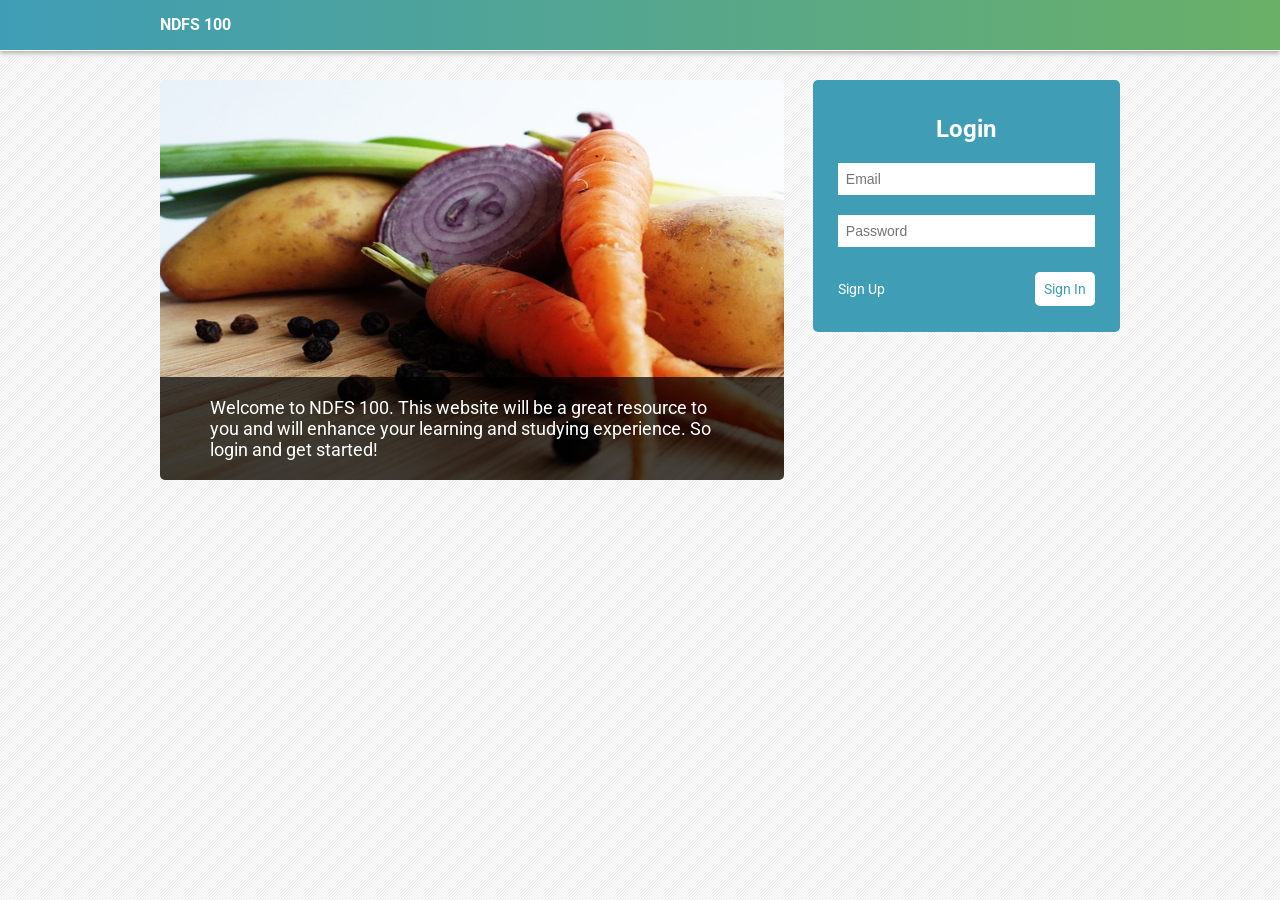
<file: views/index.html>
<!DOCTYPE html>
<html>
<head>
	<title>NDFS 100</title>
	<link type="text/css" rel="stylesheet" href="../css/style.css" />
	<link type="text/css" rel="stylesheet/less" href="../css/page.less"/>
	<link type="text/css" rel="stylesheet/less" href="../css/login.less"/>
	<link type='text/css' rel='stylesheet' href='http://fonts.googleapis.com/css?family=Roboto:400,700,500'>

	<script src="../scripts/less.js-2.3.1/dist/less.min.js" type="text/javascript"></script>
	<script src="../scripts/login.js" type="text/javascript"></script>
	
</head>
<body style="overflow: hidden">
	<div class="wrapper">
		<div id="content">
			<div id="splashLeft">
				<img src="../images/HomeVeggies.jpg" id="splashImage">
				<div id="splashText">
					Welcome to NDFS 100. This website will be a great resource to you and will enhance your learning and studying experience. So login and get started!
				</div>
			</div>
			<div id="splashRight">
				<div id="loginBlock">
					<h2>Login</h2>
					<form id="login-frm">
						<input type="user" placeholder="Email"/>
						<input type="password" placeholder="Password"/>
					</form>
					<div class="btn-container">
						<div class="other-block-btn" onclick="displayRegisterBlock()">Sign Up</div>
						<div id="submit-btn" onclick="submitCredentials()">Sign In</div>
					</div>
				</div>
				<div id="registerBlock">
					<h2>Register</h2>
					<form id="register-frm">
						<input placeholder="Email"/>
						<input type="password" placeholder="Password"/>
						<input type="password" placeholder="Confirm Password"/>
					</form>
					<div class="btn-container">
						<div class="other-block-btn" onclick="displayLoginBlock()">Already Registered?</div>
						<div id="submit-btn" onclick="registerUser()">Sign Up</div>
					</div>
				</div>
			</div>
		</div>
	</div>

	<div id="navBar">
		<div class="wrapper">
			<div id="logo" class="navLink">NDFS 100</div>
			<div id="loginContainer" id="logoExt">
			</div>
		</div>
	</div>
</body>
</html>
</file>
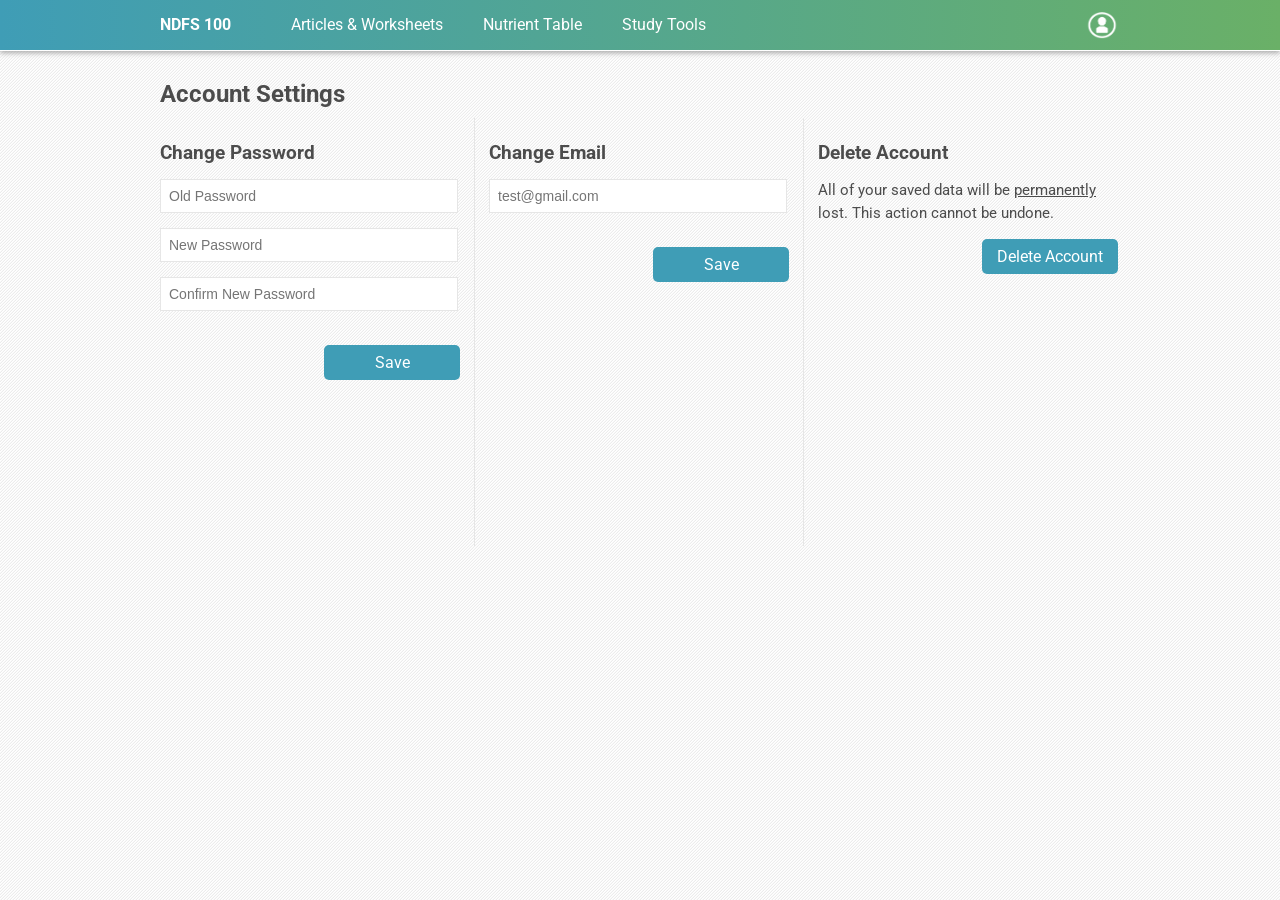
<file: views/account_settings.html>
<!DOCTYPE html>
<html>
<head>
	<title>NDFS 100</title>
	<link type="text/css" rel="stylesheet/less" href="../css/accountSettings.less"/>
	<link type='text/css' rel='stylesheet' href='http://fonts.googleapis.com/css?family=Roboto:400,700,500'>

	<script src="../scripts/less.js-2.3.1/dist/less.min.js" type="text/javascript"></script>

	<script>
		function showConfirmation() {
			document.getElementById("buttonSet2").style.display = "";
			document.getElementById("buttonSet1").style.display = "none";
		}

		function hideConfirmation() {
			document.getElementById("buttonSet2").style.display = "none";
			document.getElementById("buttonSet1").style.display = "";
		}
	</script>
	
</head>
<body>
	<div class="wrapper">
		<div id="content">
			<h2>Account Settings</h2>
			<div class="setting-column">
				<h3>Change Password</h3>
				<input type="text" placeholder="Old Password" />
				<input type="text" placeholder="New Password" />
				<input type="text" placeholder="Confirm New Password" />
				<br>
				<a class="button blue" href="">Save</a>
			</div>
			<div class="setting-column">
				<h3>Change Email</h3>
				<input type="text" placeholder="test@gmail.com" />
				<br>
				<a class="button blue" href="">Save</a>
			</div>
			<div class="setting-column">
				<h3>Delete Account</h3>
				<p>All of your saved data will be <u>permanently</u> lost. This action cannot be undone.</p>
				
				<a id="buttonSet1" class="button blue" onclick="showConfirmation()">Delete Account</a>
				<div id="buttonSet2" style="display: none">
					<p>Are you sure?</p>
					<a class="button blue" href="index.html">Yes</a>
					<a class="button blue" id="cancel-btn" onclick="hideConfirmation()">Cancel</a>
				</div>
			</div>
		</div>
	</div>

	<div id="navBar">
		<div class="wrapper">
			<ul>
				<li id="logo" class="navLink">NDFS 100</li>
				<li class="navLink"><a href="articles.html">Articles &amp; Worksheets</a></li>
				<li class="navLink"><a href="nutrientTable.html">Nutrient Table</a></li>
				<li class="navLink">Study Tools
					<ul>
						<li><a href="study_guide.html">Study Guide</a></li>
						<li><a href="flashcards.html">Flashcards</a></li>
						<li><a href="matching.html">Matching Game</a></li>
						<li><a href="multipleChoice.html">Multiple Choice</a></li>
					</ul>
				</li>
				<li class="navLink" id="logoExt">
					<div id="profileImage"></div>
					<ul>
						<li><a href="account_settings.html">Account Settings</a></li>
						<li><a id="login" href="index.html">Logout</a></li>
					</ul>
				</li>
			</ul>
		</div>
	</div>
</body>
</html>
</file>
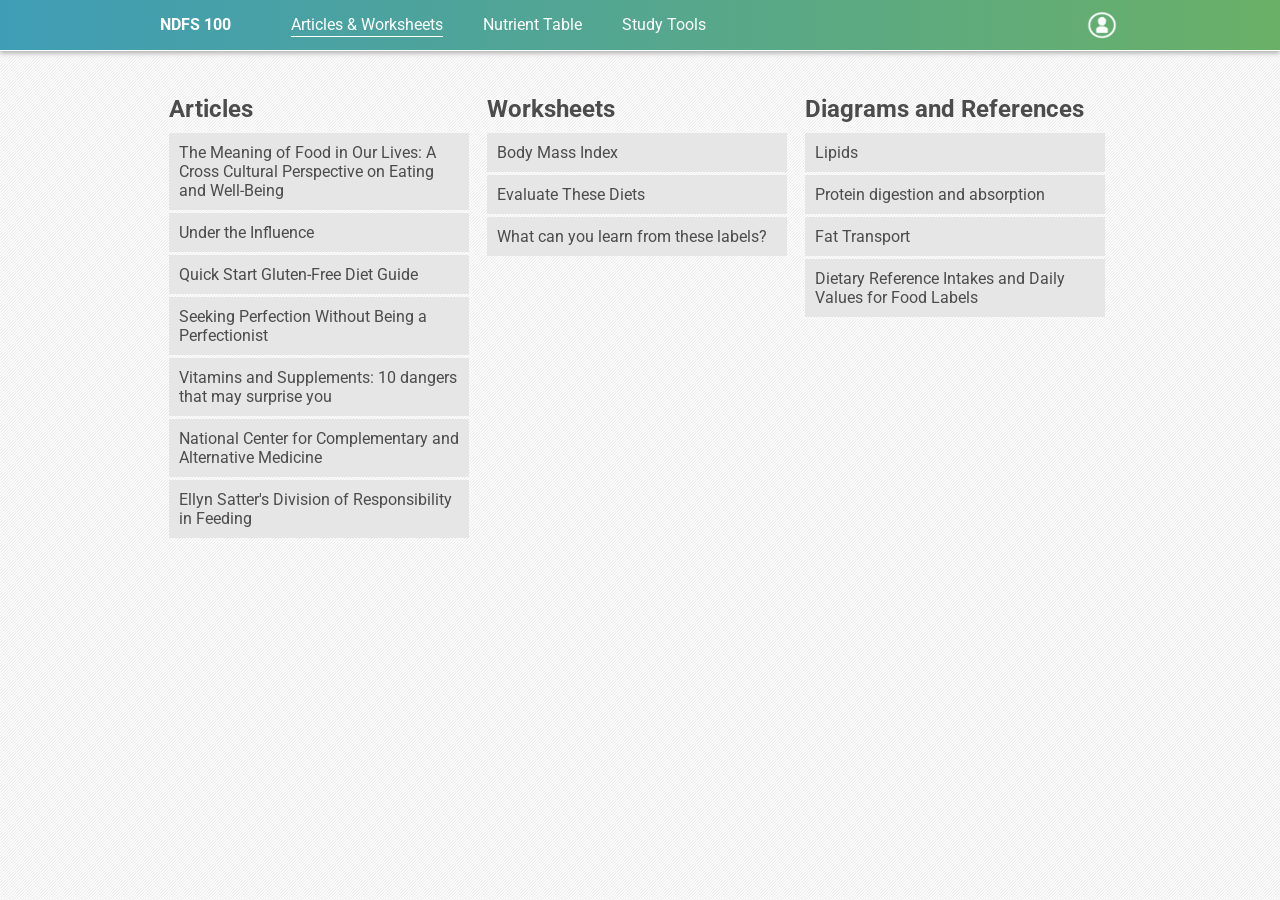
<file: views/articles.html>
<!DOCTYPE html>
<html>
<head>
	<title>NDFS 100</title>
	<link type="text/css" rel="stylesheet" href="../css/style.css" />
	<link type="text/css" rel="stylesheet/less" href="../css/articles.less"/>
	<link type='text/css' rel='stylesheet' href='http://fonts.googleapis.com/css?family=Roboto:400,700,500'>

	<script src="../scripts/less.js-2.3.1/dist/less.min.js" type="text/javascript"></script>
	
</head>
<body style="overflow: hidden">
	
	<div class="wrapper">
		<div id="content">
			<div class="column">
				<h2>Articles</h2>
				<a href="articleView.html?FoodInOurLives.pdf">The Meaning of Food in Our Lives: A Cross Cultural Perspective on Eating and Well-Being</a>
				<a href="articleView.html?UnderTheInfluence.pdf">Under the Influence</a>
				<a href="articleView.html?QuickStart.pdf">Quick Start Gluten-Free Diet Guide</a>
				<a href="articleView.html?Perfection.pdf">Seeking Perfection Without Being a Perfectionist</a>
				<a href="articleView.html?Vitamins.pdf">Vitamins and Supplements: 10 dangers that may surprise you</a>
				<a href="articleView.html?Medicine.pdf">National Center for Complementary and Alternative Medicine</a>
				<a href="articleView.html?Feeding.pdf">Ellyn Satter's Division of Responsibility in Feeding</a>
			</div>
			<div class="column">
				<h2>Worksheets</h2>
				<a href="articleView.html?BMI.pdf">Body Mass Index</a>
				<a href="articleView.html?Diets.pdf">Evaluate These Diets</a>
				<a href="articleView.html?Labels.pdf">What can you learn from these labels?</a>
			</div>
			<div class="column">
				<h2>Diagrams and References</h2>
				<a href="articleView.html?Lipids.pdf">Lipids</a>
				<a href="articleView.html?Protein.pdf">Protein digestion and absorption</a>
				<a href="articleView.html?Fat.pdf">Fat Transport</a>
				<a href="articleView.html?DailyValues.pdf">Dietary Reference Intakes and Daily Values for Food Labels</a>
			</div>
		</div>
	</div>

	<div id="navBar">
		<div class="wrapper">
			<ul>
				<li id="logo" class="navLink">NDFS 100</li>
				<li class="navLink"><a href="articles.html"><span>Articles &amp; Worksheets<span></a></li>
				<li class="navLink"><a href="nutrientTable.html">Nutrient Table</a></li>
				<li class="navLink">Study Tools
					<ul>
						<li><a href="study_guide.html">Study Guide</a></li>
						<li><a href="flashcards.html">Flashcards</a></li>
						<li><a href="matching.html">Matching Game</a></li>
						<li><a href="multipleChoice.html">Multiple Choice</a></li>
					</ul>
				</li>
				<li class="navLink" id="logoExt">
					<div id="profileImage"></div>
					<ul>
						<li><a href="account_settings.html">Account Settings</a></li>
						<li><a id="login" href="index.html">Logout</a></li>
					</ul>
				</li>
			</ul>
		</div>
	</div>
</body>
</html>
</file>
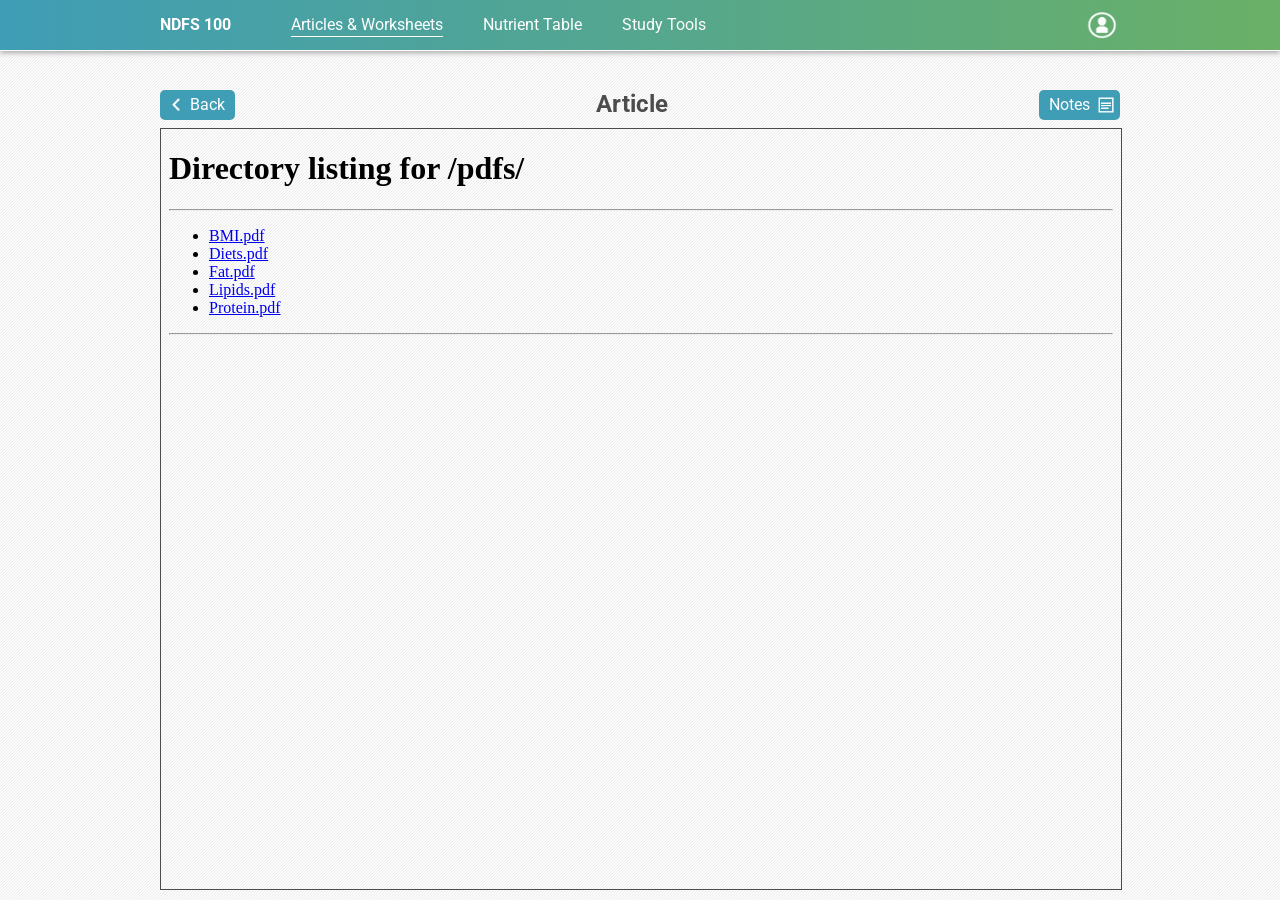
<file: views/articleView.html>
<!DOCTYPE html>
<html>
<head>
	<title>NDFS 100</title>
	<link type="text/css" rel="stylesheet" href="../css/style.css" />
	<link type="text/css" rel="stylesheet/less" href="../css/articles.less"/>
	<link type='text/css' rel='stylesheet' href='http://fonts.googleapis.com/css?family=Roboto:400,700,500'>

	<script src="../scripts/less.js-2.3.1/dist/less.min.js" type="text/javascript"></script>
	<script src="../scripts/articleView.js" type="text/javascript"></script>
	
</head>
<body onload="loadPageData()" style="overflow: hidden">
	
	<div class="wrapper">
		<div id="content">
			<div id="article-view">
				<div id="pdf-view">
					<div id="header">
						<a id="back-button" class="button articleButton" onclick="back()">Back</a>
						<h2 id="article-title"><strong></strong></h2>
						<a id="notes" class="button articleButton" onclick="toggleNoteView()">Notes</a>
					</div>
					<iframe id="pdf" src="" type="application/pdf"></iframe>
				</div>				
			</div>
		</div>
	</div>
	<div id="note-view">
		<div id="note-header"><span onclick="toggleNoteView()">hide</span></div>
		<textarea id="note-block" placeholder="Click here and begin typing to add notes..." oninput="saveNote()"></textarea>
	</div>
	<div id="navBar">
		<div class="wrapper">
			<ul>
				<li id="logo" class="navLink">NDFS 100</li>
				<li class="navLink"><a href="articles.html"><span>Articles &amp; Worksheets</span></a></li>
				<li class="navLink"><a href="nutrientTable.html">Nutrient Table</a></li>
				<li class="navLink">Study Tools
					<ul>
						<li><a href="study_guide.html">Study Guide</a></li>
						<li><a href="flashcards.html">Flashcards</a></li>
						<li><a href="matching.html">Matching Game</a></li>
						<li><a href="multipleChoice.html">Multiple Choice</a></li>
					</ul>
				</li>
				<li class="navLink" id="logoExt">
					<div id="profileImage"></div>
					<ul>
						<li><a href="account_settings.html">Account Settings</a></li>
						<li><a id="login" href="index.html">Logout</a></li>
					</ul>
				</li>
			</ul>
		</div>
	</div>
</body>
</html>
</file>
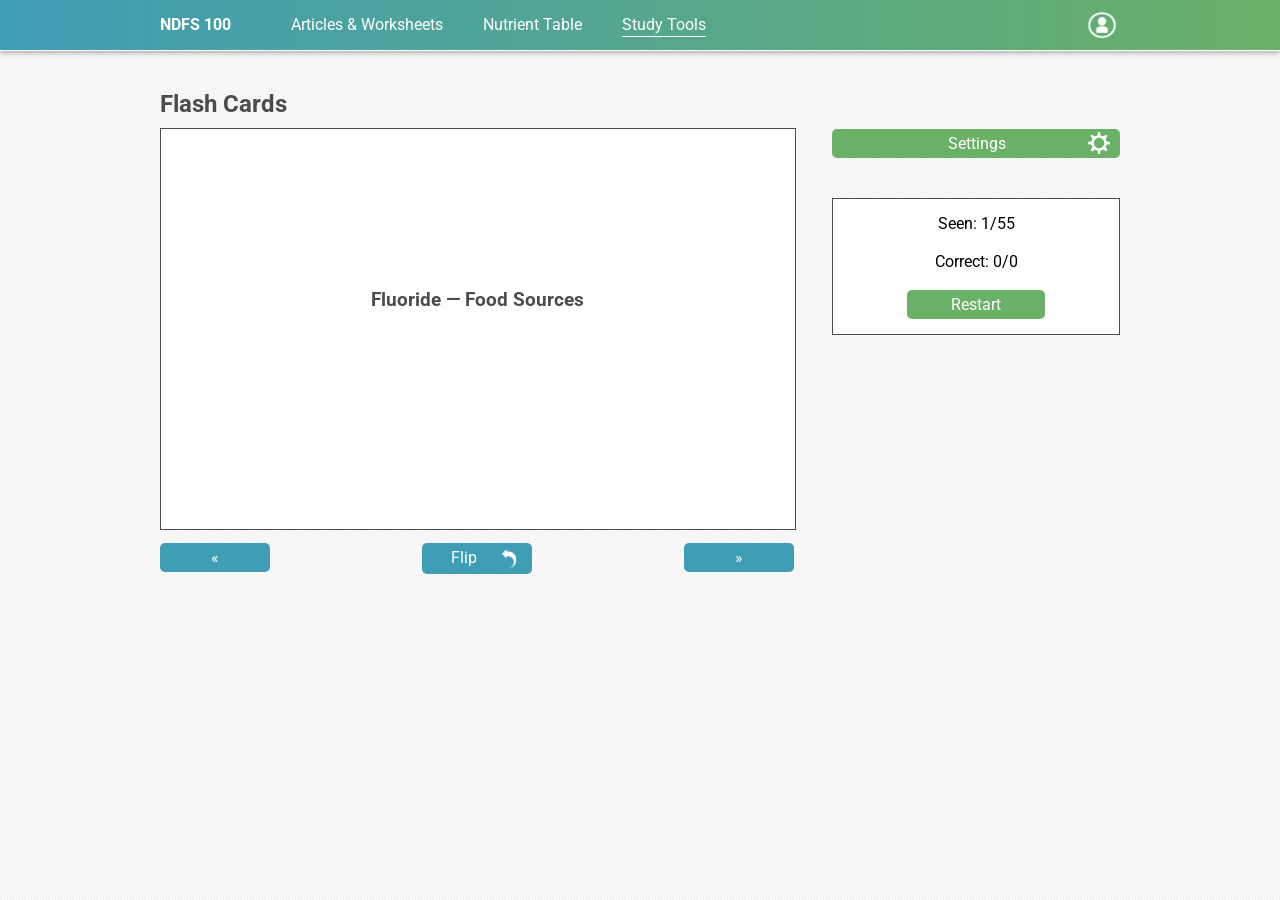
<file: views/flashcards.html>
<!DOCTYPE html>
<html>
<head>
	<title>NDFS 100</title>
	<link type="text/css" rel="stylesheet" href="../css/style.css" />
	<link type="text/less" rel="stylesheet/less" href="../css/flashcards.less"/>
	<link type="text/less" rel="stylesheet" href="../css/settings_modal.less">
	<link type='text/css' rel='stylesheet' href='http://fonts.googleapis.com/css?family=Roboto:400,700,500'>

	<script src="../scripts/less.js-2.3.1/dist/less.min.js" type="text/javascript"></script>
	<script src="../scripts/nutrientDataManager.js" type="text/javascript"></script>
	<script src="../scripts/flashcards.js" type="text/javascript"></script>
	<script src="../scripts/generic_settings_modal.js" type="text/javascript"></script>

</head>
<body style="overflow: hidden">
	<div class="wrapper">
		<div id="content">
			<div id="flashcardBlock">
				<div id="prompt-next" class="flash-prompt">Next card...</div>
				<div id="prompt-prev" class="flash-prompt">Previous card...</div>
				<h2>Flash Cards</h2>
				<div class="flip-container">
					<div class="flipper">
						<div class="front flashcard">
							<h3>Foods Vitamin C is Found in</h3>
						</div>
						<div class="back flashcard">
							<h3></h3>
							<div id="gradingPanel">
								<p>Were you correct?</p>
								<a id="yesButton"></a><a id="noButton"></a>
							</div>
						</div>
					</div>
				</div>
				<div id="buttonPanel">
					<a id="previousButton">&laquo;</a>
					<a id="flipButton">Flip<img src="../images/Arrow.png"></img></a>
					<a id="nextButton">&raquo;</a>
				</div>
			</div>
			<div id="flashcardBlock_right">
				<a id="popUp" onclick="showModal()"><span>Settings</span><img src="../images/SettingsGear.png"></img></a>
				<div id="stats">
					Seen: <span id="numberSeen"></span>/<span id="numberTotal"></span><br>
					<br>
					Correct: <span id="numberCorrect"></span>/<span id="numberTotalGraded"></span><br>
					<br>
					<a id="restartButton">Restart</a>
				</div>
			</div>
		</div>
	</div>

	<!-- NO DATA MODAL -->
	<div id="no-data-container">
		<p class="header">No Flashcards Generated</p>
		<div class="info">
			<p>Please ensure:</p>
			<ul>
				<li>You have entered information in the <a href="nutrientTable.html">nutrient table</a> for the nutrients and facts you wish to review. In this prototype, you can load sample data by clicking <a onclick='loadFullData()'>here</a>.</li>
				<li>You haven't filtered out all nutrients or categories. <a href="flashcards.html">Try again.</a></li>
			</ul>
		</div>
	</div>

	<!-- MENU BAR -->
	<div id="navBar">
		<div class="wrapper">
			<ul>
				<li id="logo" class="navLink">NDFS 100</li>
				<li class="navLink"><a href="articles.html">Articles &amp; Worksheets</a></li>
				<li class="navLink"><a href="nutrientTable.html">Nutrient Table</a></li>
				<li class="navLink"><span>Study Tools</span>
					<ul>
						<li><a href="study_guide.html">Study Guide</a></li>
						<li><a href="flashcards.html">Flashcards</a></li>
						<li><a href="matching.html">Matching Game</a></li>
						<li><a href="multipleChoice.html">Multiple Choice</a></li>
					</ul>
				</li>
				<li class="navLink">
					<div id="profileImage" id="logoExt"></div>
					<ul>
						<li><a href="account_settings.html">Account Settings</a></li>
						<li><a id="login" href="index.html">Logout</a></li>
					</ul>
				</li>
			</ul>
		</div>

		<!-- SETTINGS MODAL: located in the navigation bar so that it is in the same context and z-index works -->

		<div id = "settings-block">
			<div id="upper-div">
				<div id = "title-text">Flashcard Options</div>
				<div id="exit-button" onclick="hideModal()">&times;</div>
			</div>
			<div id = "settings-container">
				<div id="filterBlock">
					<h2>Filters</h2>
					<p>only see the selected topics on flashcards</p>
					<div id="filter-container">
						<div class="filter-category">
							<span>Nutrient</span>
							<div id="button-container">
								<a class="tinyButton" onclick="checkAll('nutrientCheckboxes', true)">Select All</a>
								<br>
								<a class="tinyButton" onclick="checkAll('nutrientCheckboxes', false)">Clear All</a>
							</div>
						</div>
						<div id="nutrientCheckboxes" class="filters">
							<label><input type="checkbox" name="nutrients" value="Vitamin_C" checked>Vitamin C</label><br>
							<label><input type="checkbox" name="nutrients" value="Thiamin" checked>Thiamin</label><br>
							<label><input type="checkbox" name="nutrients" value="Riboflavin" checked>Riboflavin</label><br>
							<label><input type="checkbox" name="nutrients" value="Niacin" checked>Niacin</label><br>
							<label><input type="checkbox" name="nutrients" value="Folate" checked>Folate</label><br>
							<label><input type="checkbox" name="nutrients" value="Vitamin_B12" checked>Vitamin B12</label><br>
							<label><input type="checkbox" name="nutrients" value="Calcium" checked>Calcium</label><br>
							<label><input type="checkbox" name="nutrients" value="Magnesium" checked>Magnesium</label><br>
							<label><input type="checkbox" name="nutrients" value="Sodium" checked>Sodium</label><br>
							<label><input type="checkbox" name="nutrients" value="Potassium" checked>Potassium</label><br>
							<label><input type="checkbox" name="nutrients" value="Iron" checked>Iron</label><br>
							<label><input type="checkbox" name="nutrients" value="Iodine" checked>Iodine</label><br>
							<label><input type="checkbox" name="nutrients" value="Zinc" checked>Zinc</label><br>
							<label><input type="checkbox" name="nutrients" value="Fluoride" checked>Fluoride</label><br>
							<label><input type="checkbox" name="nutrients" value="Selenium" checked>Selenium<br></label>
						</div>
						<div class="filter-category" id="last">
							<span>Category</span><br>
						</div>
						<div id="categoryCheckboxes" class="filters">
							<label><input type="checkbox" name="category" value="Function" checked/>Function</label><br>
							<label><input type="checkbox" name="category" value="Deficiency_Symptoms" checked/>Deficiency Symptoms</label><br>
							<label><input type="checkbox" name="category" value="Toxicity_Symptoms" checked/>Toxicity Symptoms</label><br>
							<label><input type="checkbox" name="category" value="Food_Sources" checked/>Food Sources</label><br>
						</div>
					</div>
				</div>
				<div id = "optionsBlock">
					<h2>Options</h2>
					<div id="options">
						<label><input type="checkbox" name="option" value="seeFront" checked>See front of flashcards first</label><br>
						<label><input type="checkbox" name="option" value="randomizeOrder" checked>Randomize order of flashcards</label><br>
						<label><input type="checkbox" name="option" value="displayStatistics" checked>Display statistics</label><br>
					</div>
					<div id = "button-container">
						<div id="saveOptionsButton" class="modal-btn">Save</div>
						<div id="cancelButton" class="modal-btn" onclick="hideModal()">Cancel</div>
					</div>
				</div>	
			</div>
		</div>
		<div id="shadow" onclick="hideModal()"></div>
	</div>
</body>
</html>
</file>
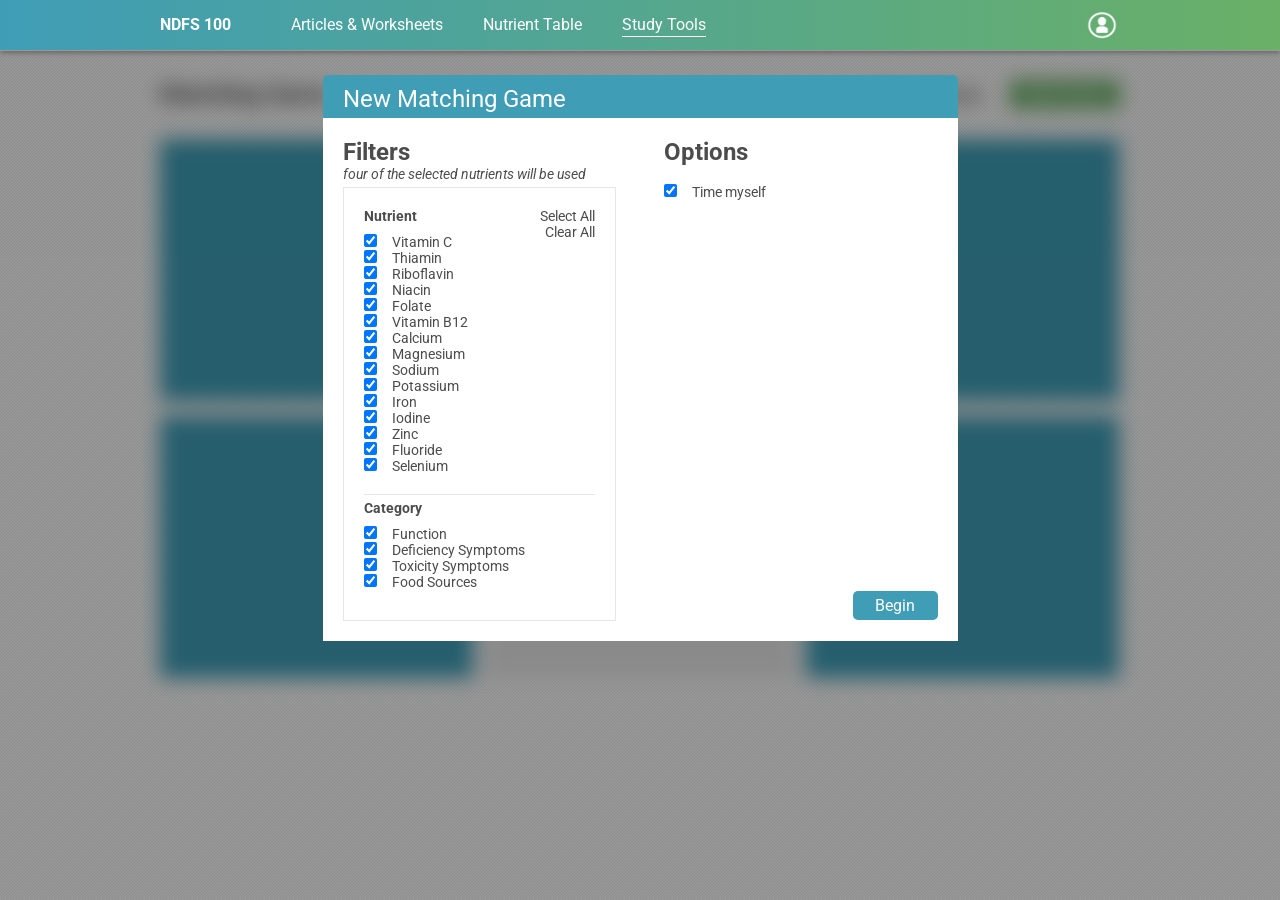
<file: views/matching.html>
<!DOCTYPE html>
<html>
<head>
	<title>NDFS 100</title>
	<link type="text/css" rel="stylesheet/less" href="../css/matching.less"/>
	<link type="text/css" rel="stylesheet/less" href="../css/settings_modal.less">
	<link type="text/css" rel="stylesheet" href="../css/style.css">
	<link type='text/css' rel='stylesheet' href='http://fonts.googleapis.com/css?family=Roboto:400,700,500'>
	<script type="text/javascript" src="../scripts/nutrientDataManager.js"></script>
	<script src="../scripts/matching.js" type="text/javascript"></script>
	<script src="../scripts/less.js-2.3.1/dist/less.min.js" type="text/javascript"></script>
	<script type="text/javascript" src="../scripts/generic_settings_modal.js"></script>

</head>
<body style="overflow: hidden">
	<div class="wrapper">
		<div id="content">
			<div id="matching">
				<div>
					<h2>Matching Game</h2>
					<a onclick="showModal()">New Game</a>
					<div id="timer"><strong>Time:</strong> <span id="time">00:00:00</span></div>
					<p id="helper-text">drag these facts to the correct nutrient:</p>
				</div>
				<div class="column">
					<div id="nutrient1" class="half_column nutrient_target" ondragover="allowDrop(event)" ondrop="drop(event)">
					</div>
					<div id="nutrient2" class="half_column nutrient_target" ondragover="allowDrop(event)" ondrop="drop(event)">
					</div>
				</div>
				<div id="facts" class="column">
					
				</div>
				<div class="column">
					<div id="nutrient3" class="half_column nutrient_target" ondragover="allowDrop(event)" ondrop="drop(event)">
					</div>
					<div id="nutrient4" class="half_column nutrient_target" ondragover="allowDrop(event)" ondrop="drop(event)">
					</div>
				</div>
			</div>
		</div>
	</div>


	<!-- NO DATA MODAL -->
	<div id="no-data-container">
		<p class="header">No Facts Generated</p>
		<div class="info">
			<p>Please ensure:</p>
			<ul>
				<li>You have entered information in the <a href="nutrientTable.html">nutrient table</a> for the nutrients and facts you wish to review. In this prototype, you can load sample data by clicking <a onclick='loadFullData()'>here</a>.</li>
				<li>You selected at least four nutrients when you started the game. <a href="matching.html">Start new game.</a></li>
			</ul>
		</div>
	</div>

	<!-- MENU BAR -->
	<div id="navBar">
		<div class="wrapper">
			<ul>
				<li id="logo" class="navLink">NDFS 100</li>
				<li class="navLink"><a href="articles.html">Articles &amp; Worksheets</a></li>
				<li class="navLink"><a href="nutrientTable.html">Nutrient Table</a></li>
				<li class="navLink"><span>Study Tools</span>
					<ul>
						<li><a href="study_guide.html">Study Guide</a></li>
						<li><a href="flashcards.html">Flashcards</a></li>
						<li><a href="matching.html">Matching Game</a></li>
						<li><a href="multipleChoice.html">Multiple Choice</a></li>
					</ul>
				</li>
				<li class="navLink" id="logoExt">
					<div id="profileImage"></div>
					<ul>
						<li><a href="account_settings.html">Account Settings</a></li>
						<li><a id="login" href="index.html">Logout</a></li>
					</ul>
				</li>
			</ul>
		</div>

		<!-- SETTINGS MODAL: located in the navigation bar so that it is in the same context and z-index works -->

		<div id = "settings-block">
			<div id="upper-div">
				<div id = "title-text">New Matching Game</div>
				<div id="exit-button" onclick="hideModal()">&times;</div>
			</div>
			<div id = "settings-container">
				<div id="filterBlock">
					<h2>Filters</h2>
					<p>four of the selected nutrients will be used</p>
					<div id="filter-container">
						<div class="filter-category">
							<span>Nutrient</span>
							<div id="button-container">
								<a class="tinyButton" onclick="checkAll('nutrientCheckboxes', true)">Select All</a>
								<br>
								<a class="tinyButton" onclick="checkAll('nutrientCheckboxes', false)">Clear All</a>
							</div>
						</div>
						<div id="nutrientCheckboxes" class="filters">
							<label><input type="checkbox" name="nutrients" value="Vitamin_C" checked>Vitamin C</label><br>
							<label><input type="checkbox" name="nutrients" value="Thiamin" checked>Thiamin</label><br>
							<label><input type="checkbox" name="nutrients" value="Riboflavin" checked>Riboflavin</label><br>
							<label><input type="checkbox" name="nutrients" value="Niacin" checked>Niacin</label><br>
							<label><input type="checkbox" name="nutrients" value="Folate" checked>Folate</label><br>
							<label><input type="checkbox" name="nutrients" value="Vitamin_B12" checked>Vitamin B12</label><br>
							<label><input type="checkbox" name="nutrients" value="Calcium" checked>Calcium</label><br>
							<label><input type="checkbox" name="nutrients" value="Magnesium" checked>Magnesium</label><br>
							<label><input type="checkbox" name="nutrients" value="Sodium" checked>Sodium</label><br>
							<label><input type="checkbox" name="nutrients" value="Potassium" checked>Potassium</label><br>
							<label><input type="checkbox" name="nutrients" value="Iron" checked>Iron</label><br>
							<label><input type="checkbox" name="nutrients" value="Iodine" checked>Iodine</label><br>
							<label><input type="checkbox" name="nutrients" value="Zinc" checked>Zinc</label><br>
							<label><input type="checkbox" name="nutrients" value="Fluoride" checked>Fluoride</label><br>
							<label><input type="checkbox" name="nutrients" value="Selenium" checked>Selenium<br></label>
						</div>
						<div class="filter-category" id="last">
							<span>Category</span><br>
						</div>
						<div id="categoryCheckboxes" class="filters">
							<label><input type="checkbox" name="category" value="Function" checked/>Function</label><br>
							<label><input type="checkbox" name="category" value="Deficiency_Symptoms" checked/>Deficiency Symptoms</label><br>
							<label><input type="checkbox" name="category" value="Toxicity_Symptoms" checked/>Toxicity Symptoms</label><br>
							<label><input type="checkbox" name="category" value="Food_Sources" checked/>Food Sources</label><br>
						</div>
					</div>
				</div>
				<div id = "optionsBlock">
					<h2>Options</h2>
					<div id="options">
						<label><input type="checkbox" name="option" value="timeMyself" checked>Time myself</label><br>
					</div>
					<div id = "button-container">
						<div id="newGameButton" class="modal-btn">Begin
						</div>
						<div id="cancelButton" class="modal-btn" onclick="hideModal()">Cancel</div>
					</div>
				</div>
			</div>
		</div>
		<div id="shadow" onclick="hideModal()"></div>
	</div>
</body>
</html>
</file>
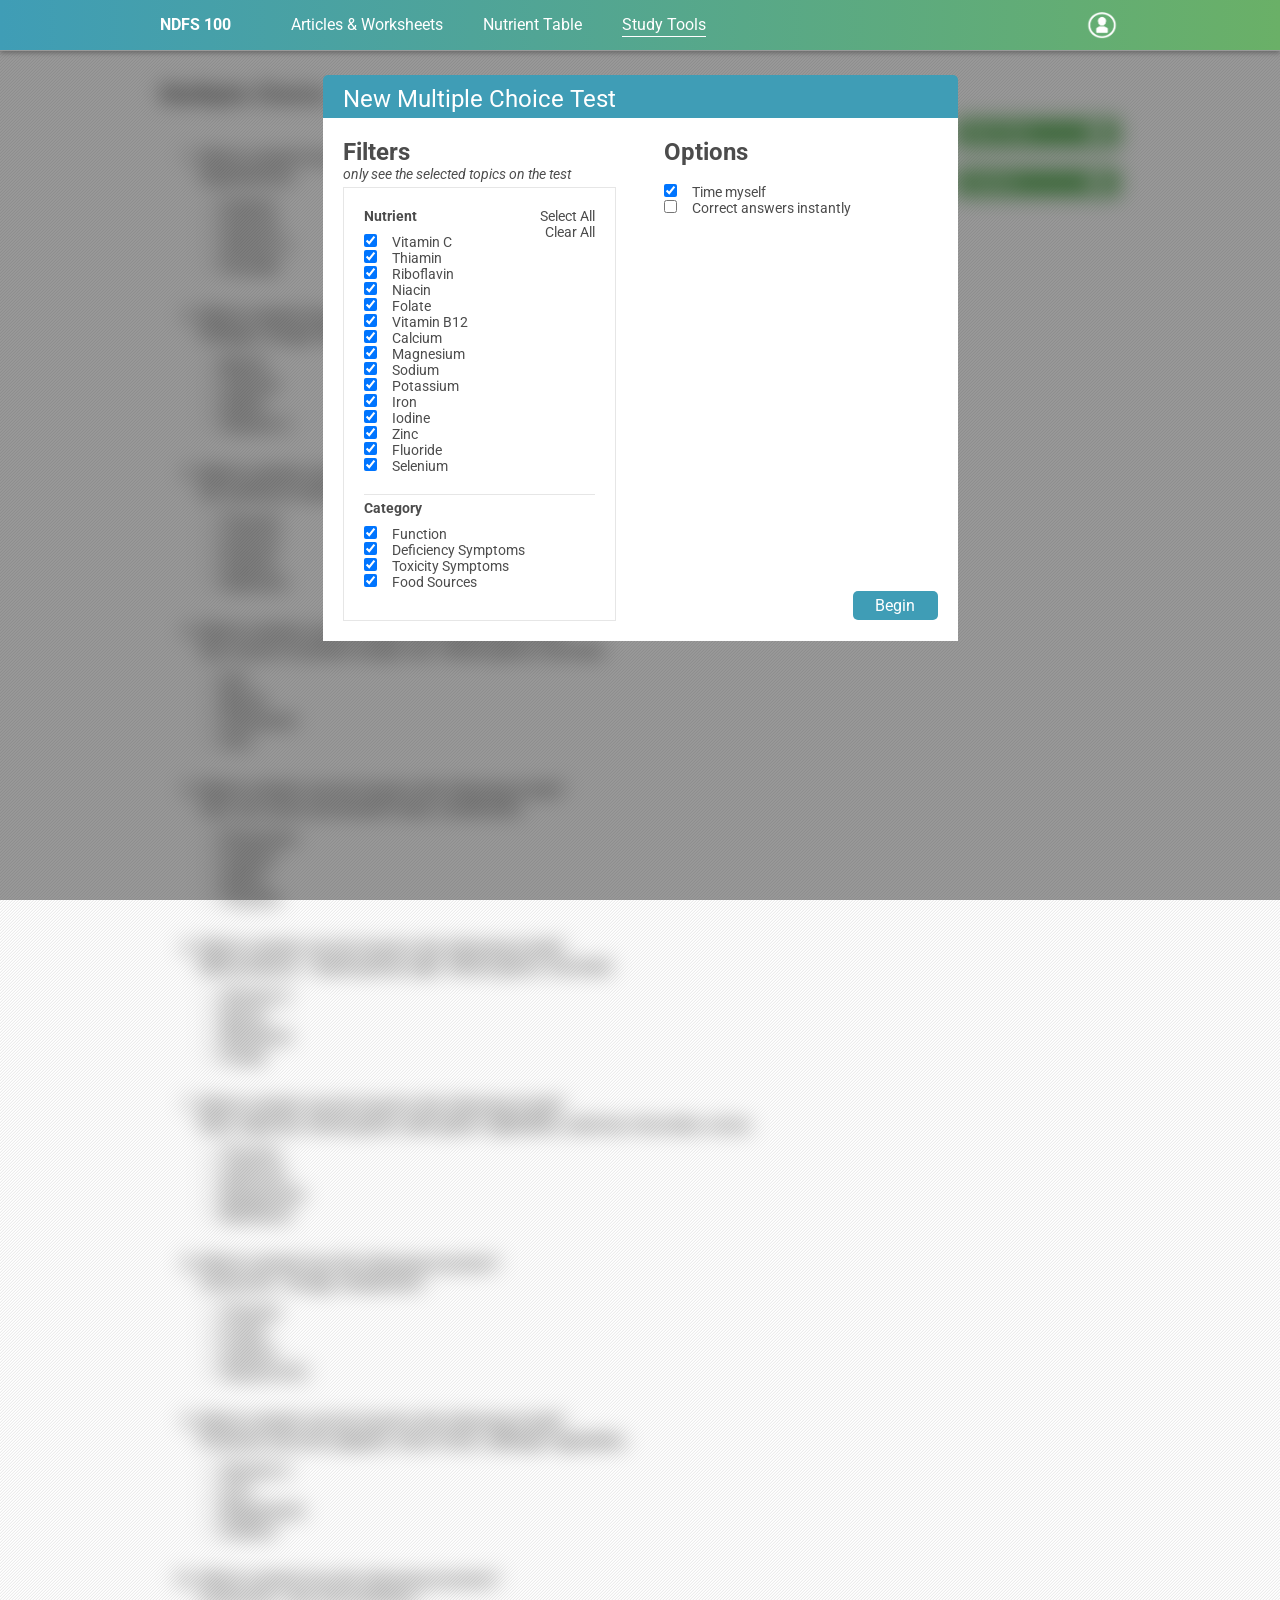
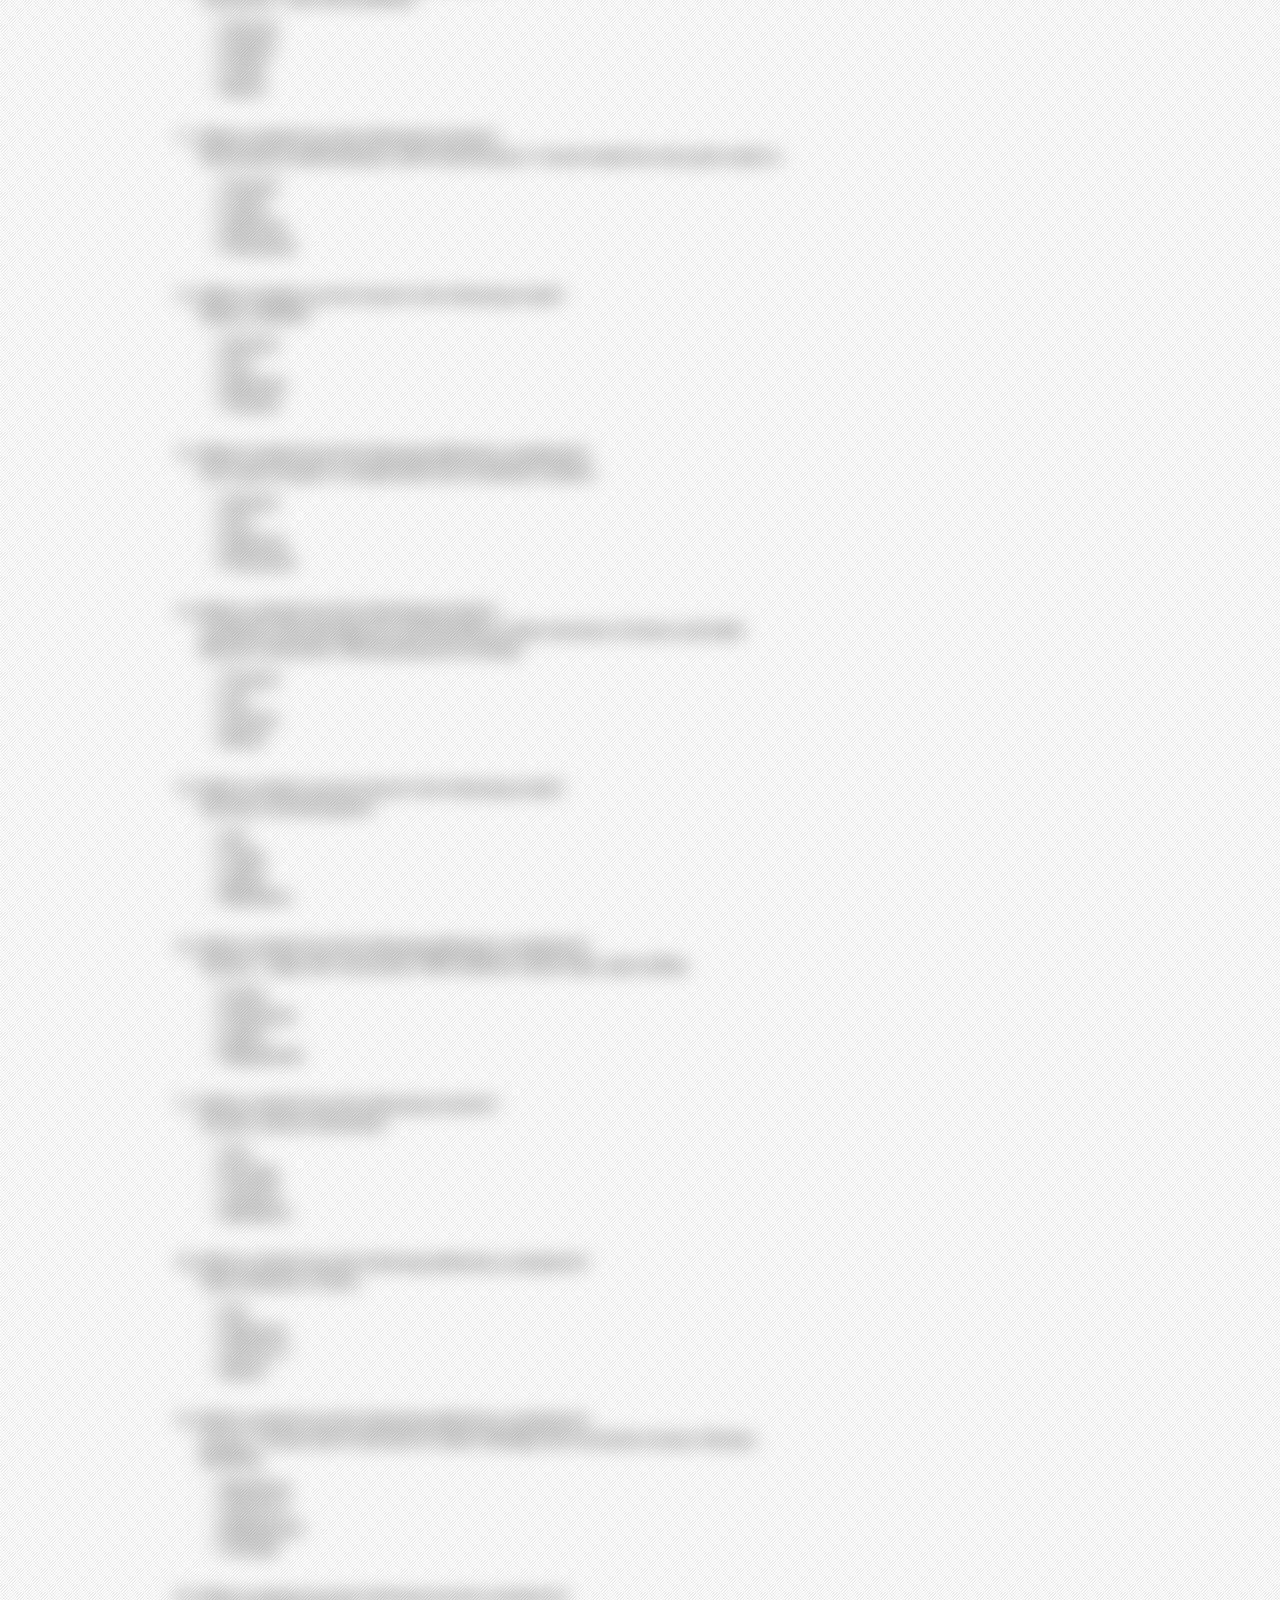
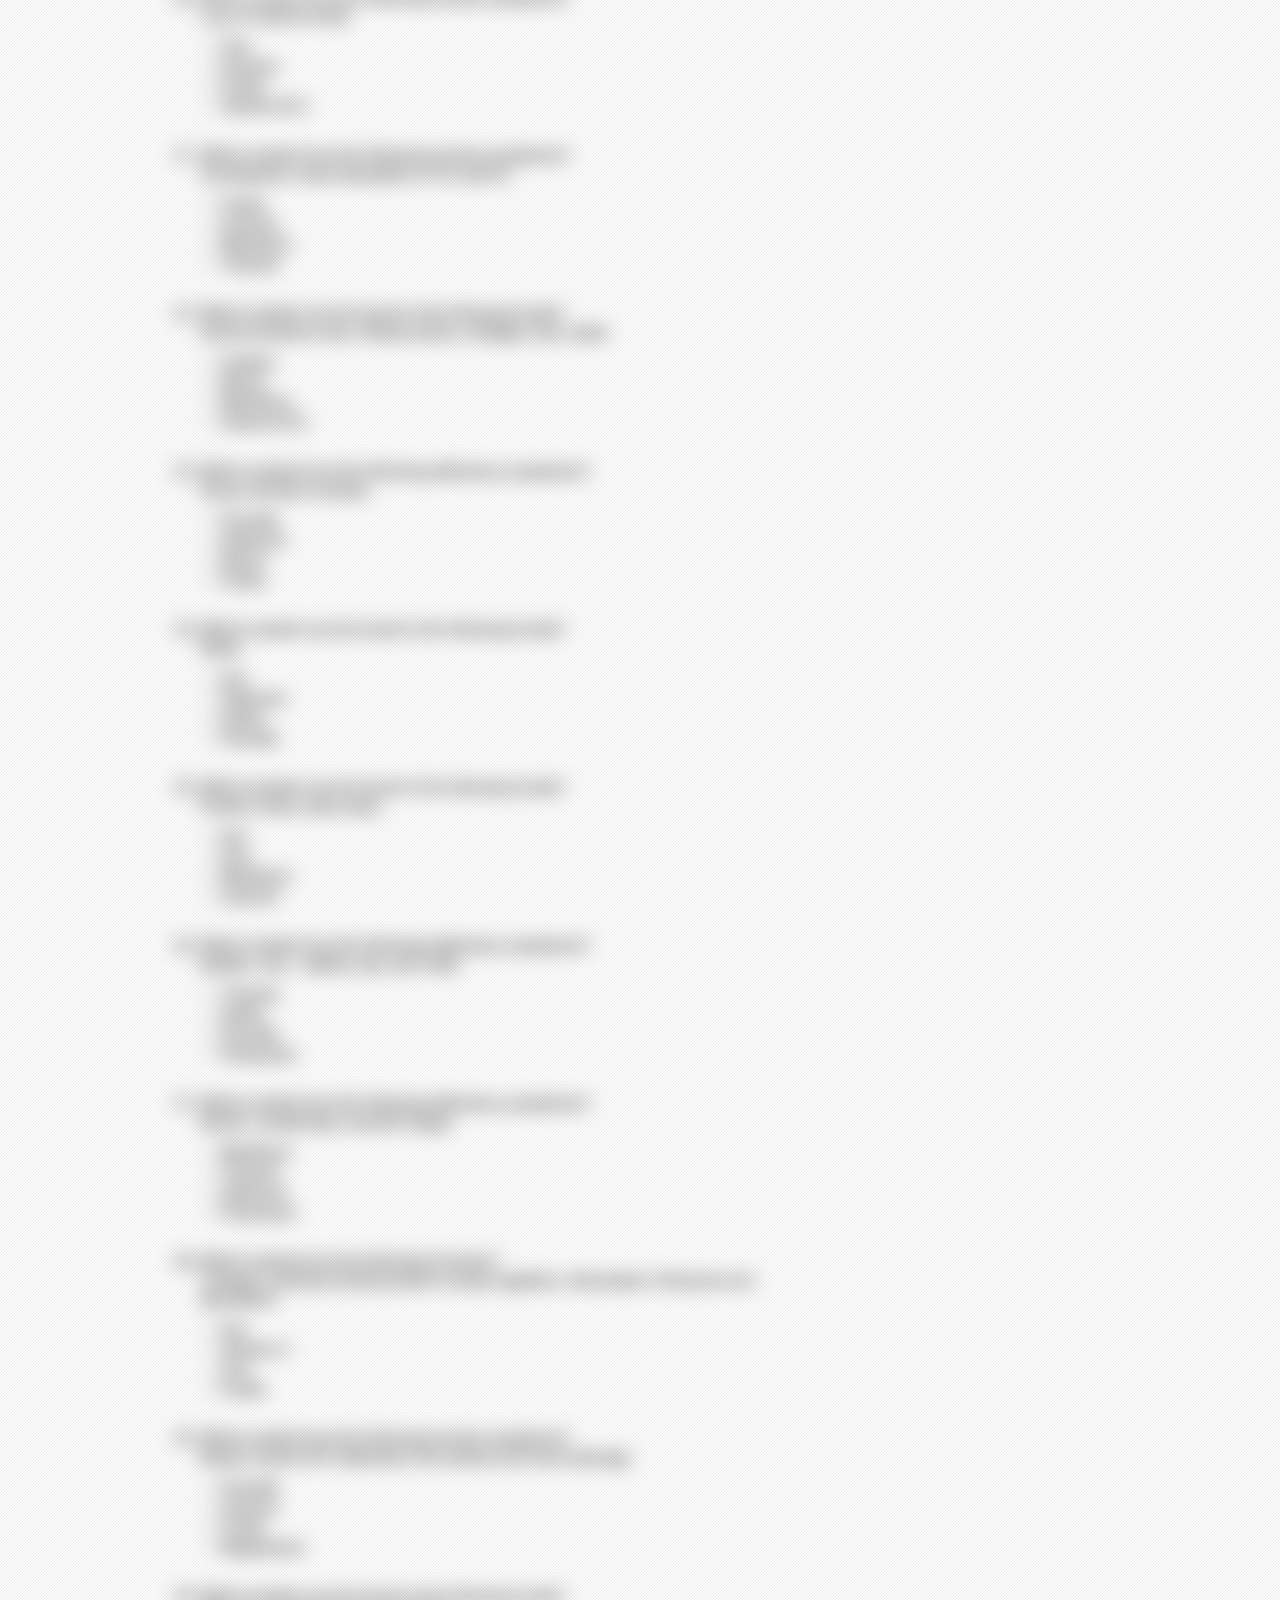
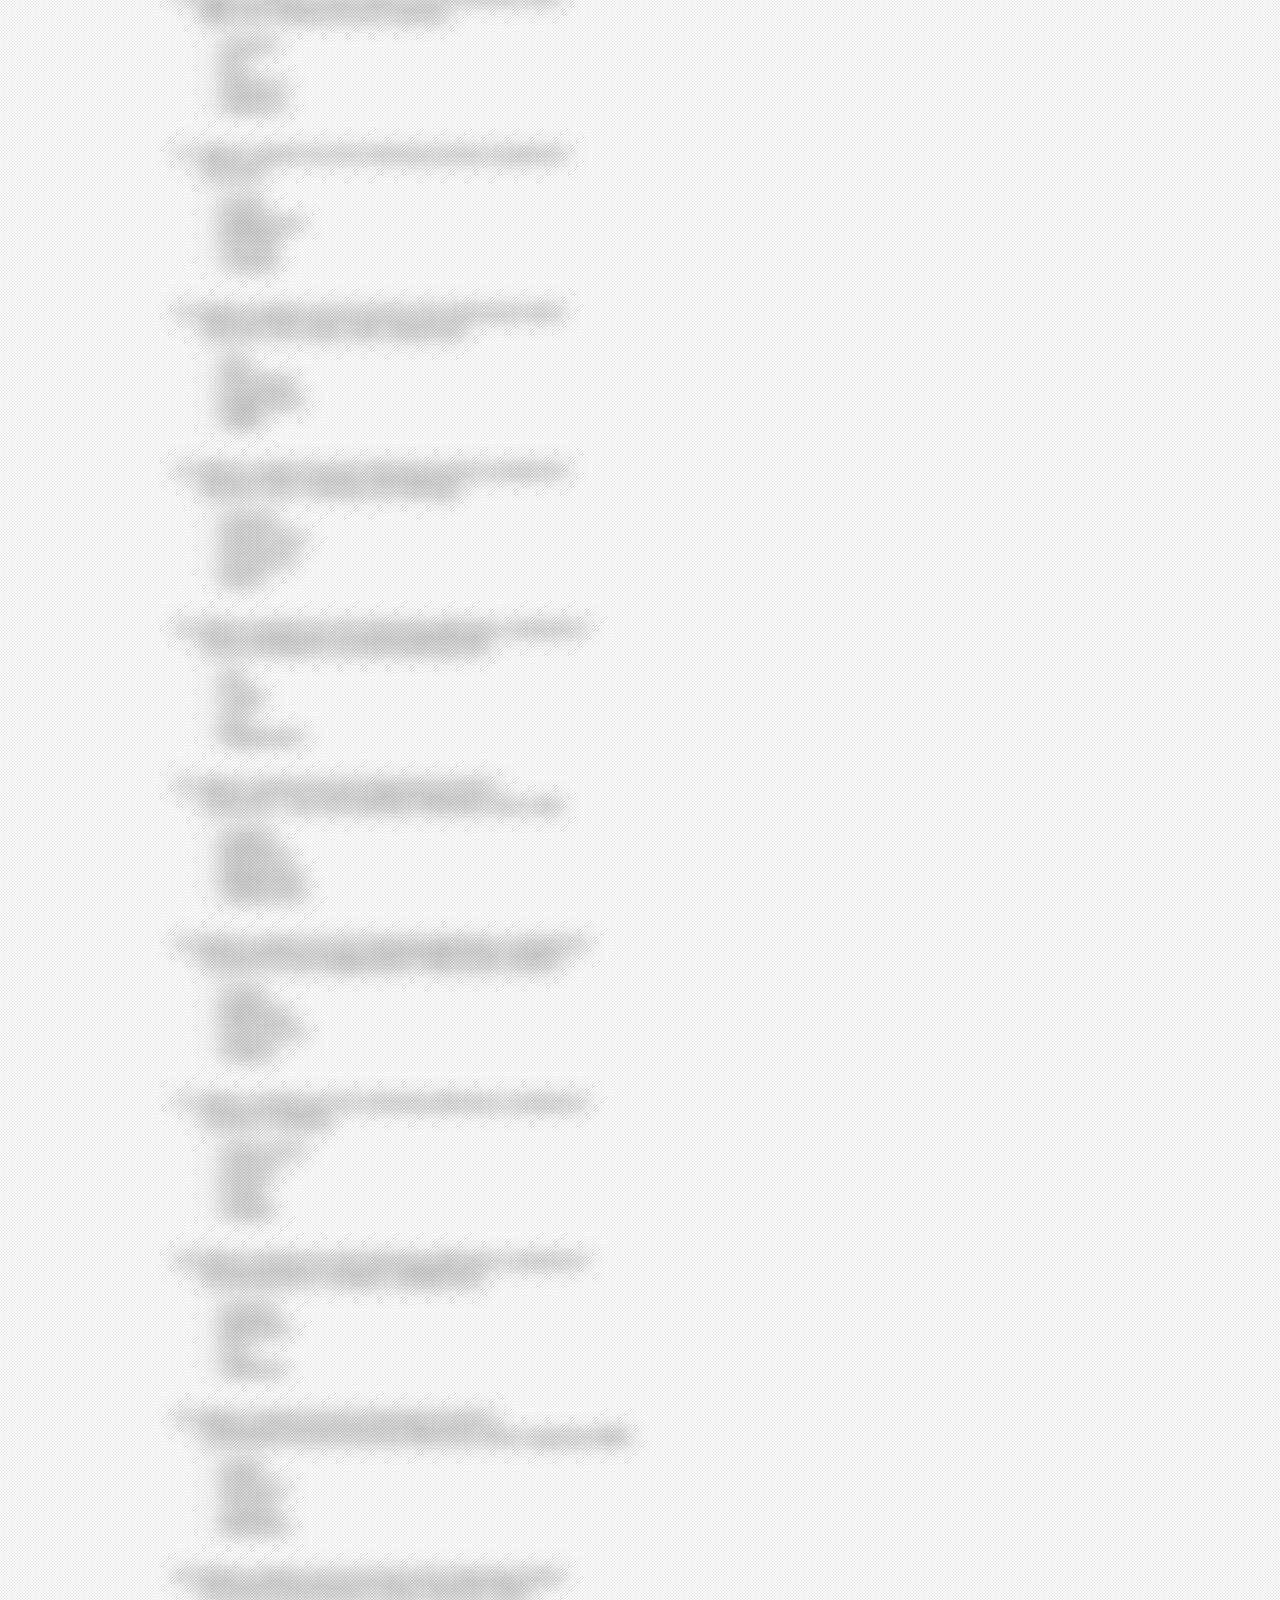
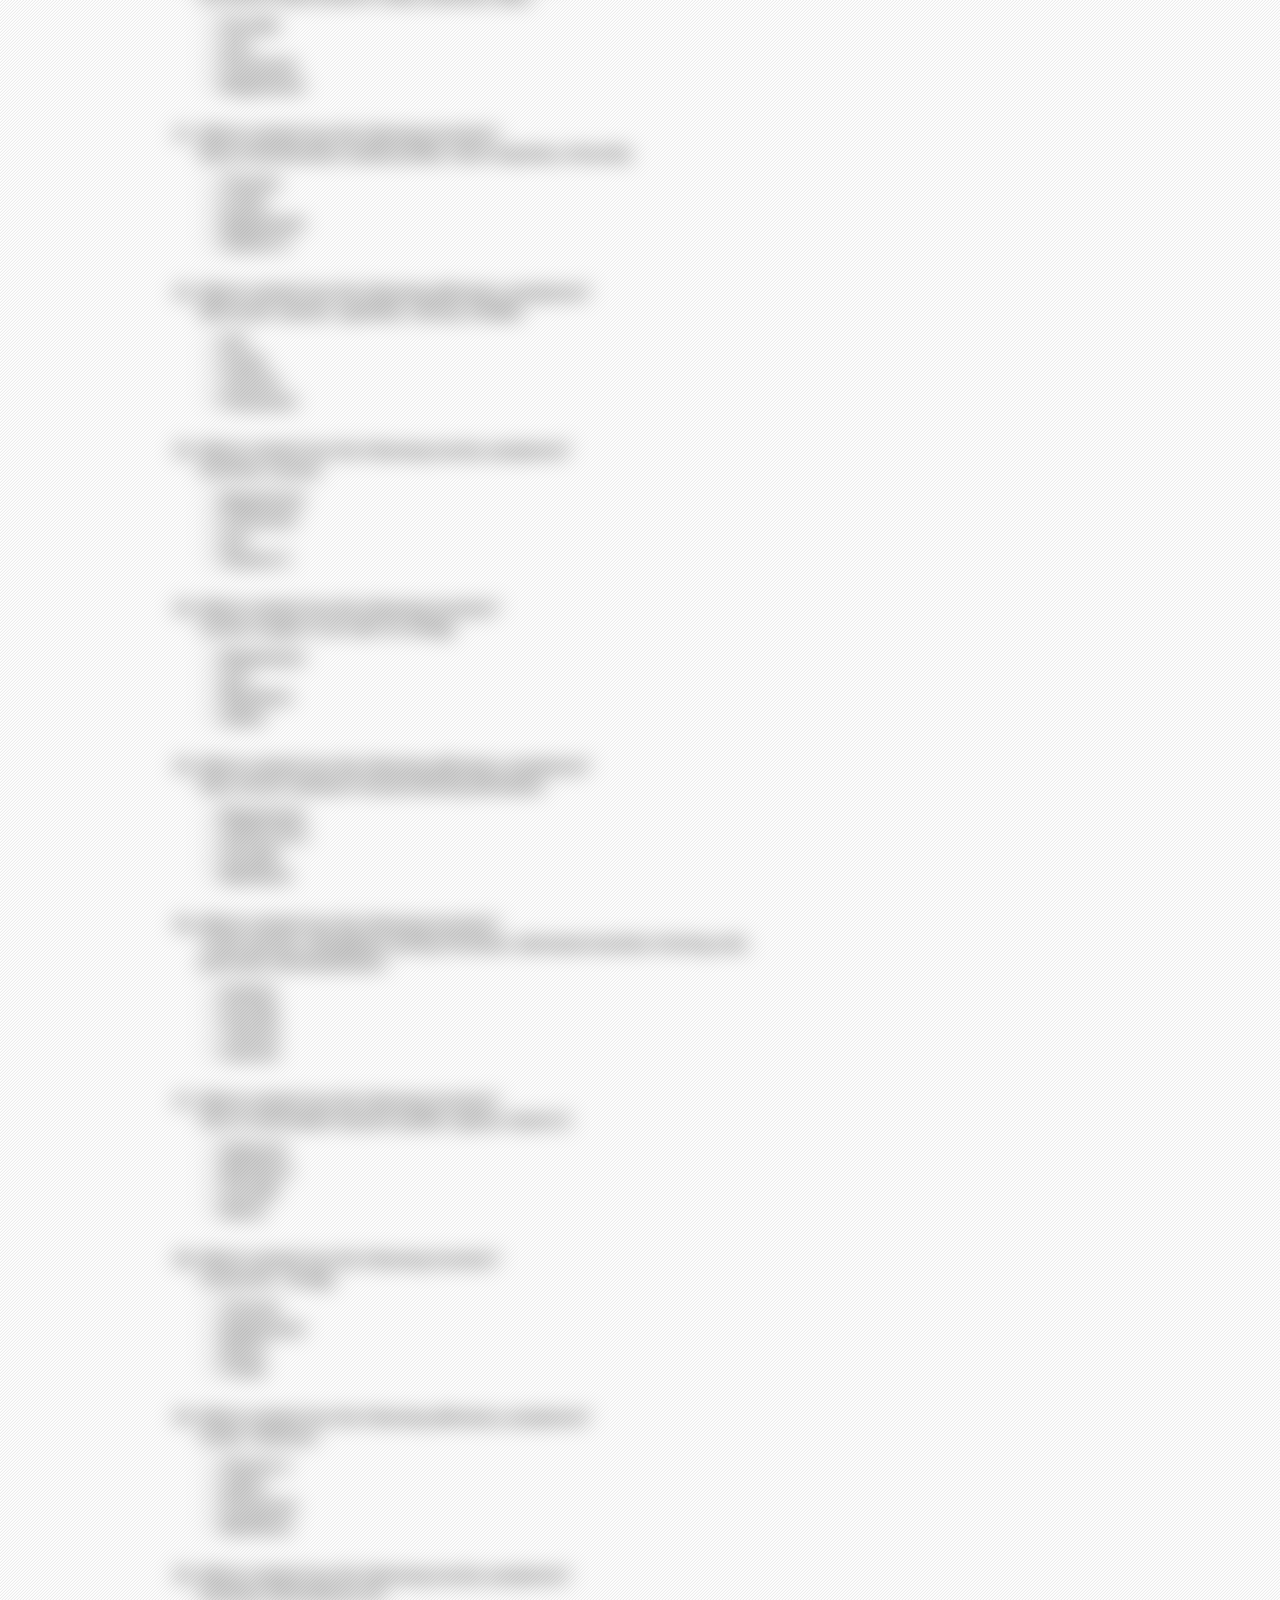
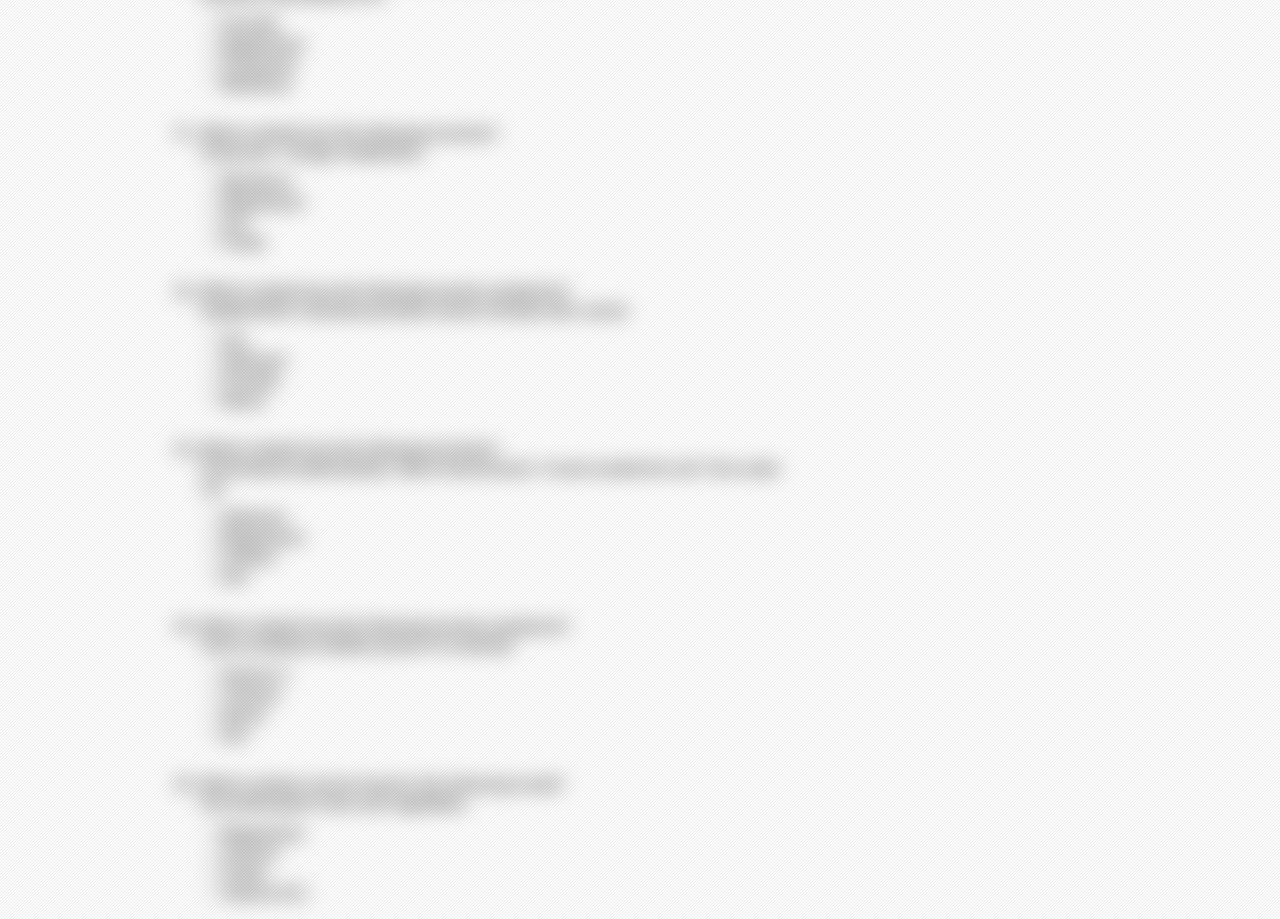
<file: views/multipleChoice.html>
<!DOCTYPE html>
<html>
<head>
	<title>NDFS 100</title>
	<link type="text/css" rel="stylesheet" href="../css/style.css" />
	<link type="text/css" rel="stylesheet/less" href="../css/page.less"/>
	<link type="text/css" rel="stylesheet/less" href="../css/settings_modal.less">
	<link type="text/css" rel="stylesheet/less" href="../css/multipleChoice.less">
	<link type='text/css' rel='stylesheet' href='http://fonts.googleapis.com/css?family=Roboto:400,700,500'>
	<script src="../scripts/less.js-2.3.1/dist/less.min.js" type="text/javascript"></script>
	<script type="text/javascript" src="../scripts/nutrientDataManager.js"></script>
	<script type="text/javascript" src="../scripts/multipleChoice.js"></script>
	<script type="text/javascript" src="../scripts/generic_settings_modal.js"></script>

</head>
<body>
	
	<div class="wrapper">
		<div id="content">
			<h2>Multiple Choice</h2>
			<div id="mc-block-left">
				<div id="questions"></div>
			</div>
			<div id="mc-block-right">
				<div id="timer"><strong>Time:</strong> <span id="time">00:00:00</span></div>

				<a id="new-test-btn" href="#" onclick="showModal()">New Test<img src="../images/Play.gif"></img></a>
				<a id="submit-btn">Submit<img src="../images/WhiteCheckmark.png"></img></a>
				<div id="results"></div>

			</div>
		</div>
	</div>

	<!-- NO DATA MODAL -->
	<div id="no-data-container">
		<p class="header">No Facts Generated</p>
		<div class="info">
			<p>Please ensure:</p>
			<ul>
				<li>You have entered information in the <a href="nutrientTable.html">nutrient table</a> for the nutrients and facts you wish to review. In this prototype, you can load sample data by clicking <a onclick='loadFullData()'>here</a>.</li>
				<li>You selected at least four nutrients when you started the game. <a href="matching.html">Start new game.</a></li>
			</ul>
		</div>
	</div>

	<!-- MENU BAR -->
	<div id="navBar">
		<div class="wrapper">
			<ul>
				<li id="logo" class="navLink">NDFS 100</li>
				<li class="navLink"><a href="articles.html">Articles &amp; Worksheets</a></li>
				<li class="navLink"><a href="nutrientTable.html">Nutrient Table</a></li>
				<li class="navLink"><span>Study Tools</span>
					<ul>
						<li><a href="study_guide.html">Study Guide</a></li>
						<li><a href="flashcards.html">Flashcards</a></li>
						<li><a href="matching.html">Matching Game</a></li>
						<li><a href="multipleChoice.html">Multiple Choice</a></li>
					</ul>
				</li>
				<li class="navLink">
					<div id="profileImage" id="logoExt"></div>
					<ul>
						<li><a href="account_settings.html">Account Settings</a></li>
						<li><a id="login" href="index.html">Logout</a></li>
					</ul>
				</li>
			</ul>
		</div>

		<!-- SETTINGS MODAL: located in the navigation bar so that it is in the same context and z-index works -->

		<div id = "settings-block">
			<div id="upper-div">
				<div id = "title-text">New Multiple Choice Test</div>
				<div id="exit-button" onclick="hideModal()">&times;</div>
			</div>
			<div id = "settings-container">
				<div id="filterBlock">
					<h2>Filters</h2>
					<p>only see the selected topics on the test</p>
					<div id="filter-container">
						<div class="filter-category">
							<span>Nutrient</span>
							<div id="button-container">
								<a class="tinyButton" onclick="checkAll('nutrientCheckboxes', true)">Select All</a>
								<br>
								<a class="tinyButton" onclick="checkAll('nutrientCheckboxes', false)">Clear All</a>
							</div>
						</div>
						<div id="nutrientCheckboxes" class="filters">
							<label><input type="checkbox" name="nutrients" value="Vitamin_C" checked>Vitamin C</label><br>
							<label><input type="checkbox" name="nutrients" value="Thiamin" checked>Thiamin</label><br>
							<label><input type="checkbox" name="nutrients" value="Riboflavin" checked>Riboflavin</label><br>
							<label><input type="checkbox" name="nutrients" value="Niacin" checked>Niacin</label><br>
							<label><input type="checkbox" name="nutrients" value="Folate" checked>Folate</label><br>
							<label><input type="checkbox" name="nutrients" value="Vitamin_B12" checked>Vitamin B12</label><br>
							<label><input type="checkbox" name="nutrients" value="Calcium" checked>Calcium</label><br>
							<label><input type="checkbox" name="nutrients" value="Magnesium" checked>Magnesium</label><br>
							<label><input type="checkbox" name="nutrients" value="Sodium" checked>Sodium</label><br>
							<label><input type="checkbox" name="nutrients" value="Potassium" checked>Potassium</label><br>
							<label><input type="checkbox" name="nutrients" value="Iron" checked>Iron</label><br>
							<label><input type="checkbox" name="nutrients" value="Iodine" checked>Iodine</label><br>
							<label><input type="checkbox" name="nutrients" value="Zinc" checked>Zinc</label><br>
							<label><input type="checkbox" name="nutrients" value="Fluoride" checked>Fluoride</label><br>
							<label><input type="checkbox" name="nutrients" value="Selenium" checked>Selenium<br></label>
						</div>
						<div class="filter-category" id="last">
							<span>Category</span><br>
						</div>
						<div id="categoryCheckboxes" class="filters">
							<label><input type="checkbox" name="category" value="Function" checked/>Function</label><br>
							<label><input type="checkbox" name="category" value="Deficiency_Symptoms" checked/>Deficie</label>ncy Symptoms<br>
							<label><input type="checkbox" name="category" value="Toxicity_Symptoms" checked/>Toxicity Symptoms</label><br>
							<label><input type="checkbox" name="category" value="Food_Sources" checked/>Food Sources</label><br>
						</div>
					</div>
				</div>
				<div id = "optionsBlock">
					<h2>Options</h2>
					<div id="options">
						<label><input type="checkbox" name="option" value="timeMyself" checked>Time myself</label><br>
						<label><input type="checkbox" name="option" value="correctImmediately">Correct answers instantly</label><br>
					</div>
					<div id = "button-container">
						<div id="newTestButton" class="modal-btn">Begin</div>
						<div id="cancelButton" class="modal-btn" onclick="hideModal()">Cancel</div>
					</div>
				</div>
			</div>
		</div>
		<div id="shadow" onclick="hideModal()"></div>
	</div>
</body>
</html>
</file>
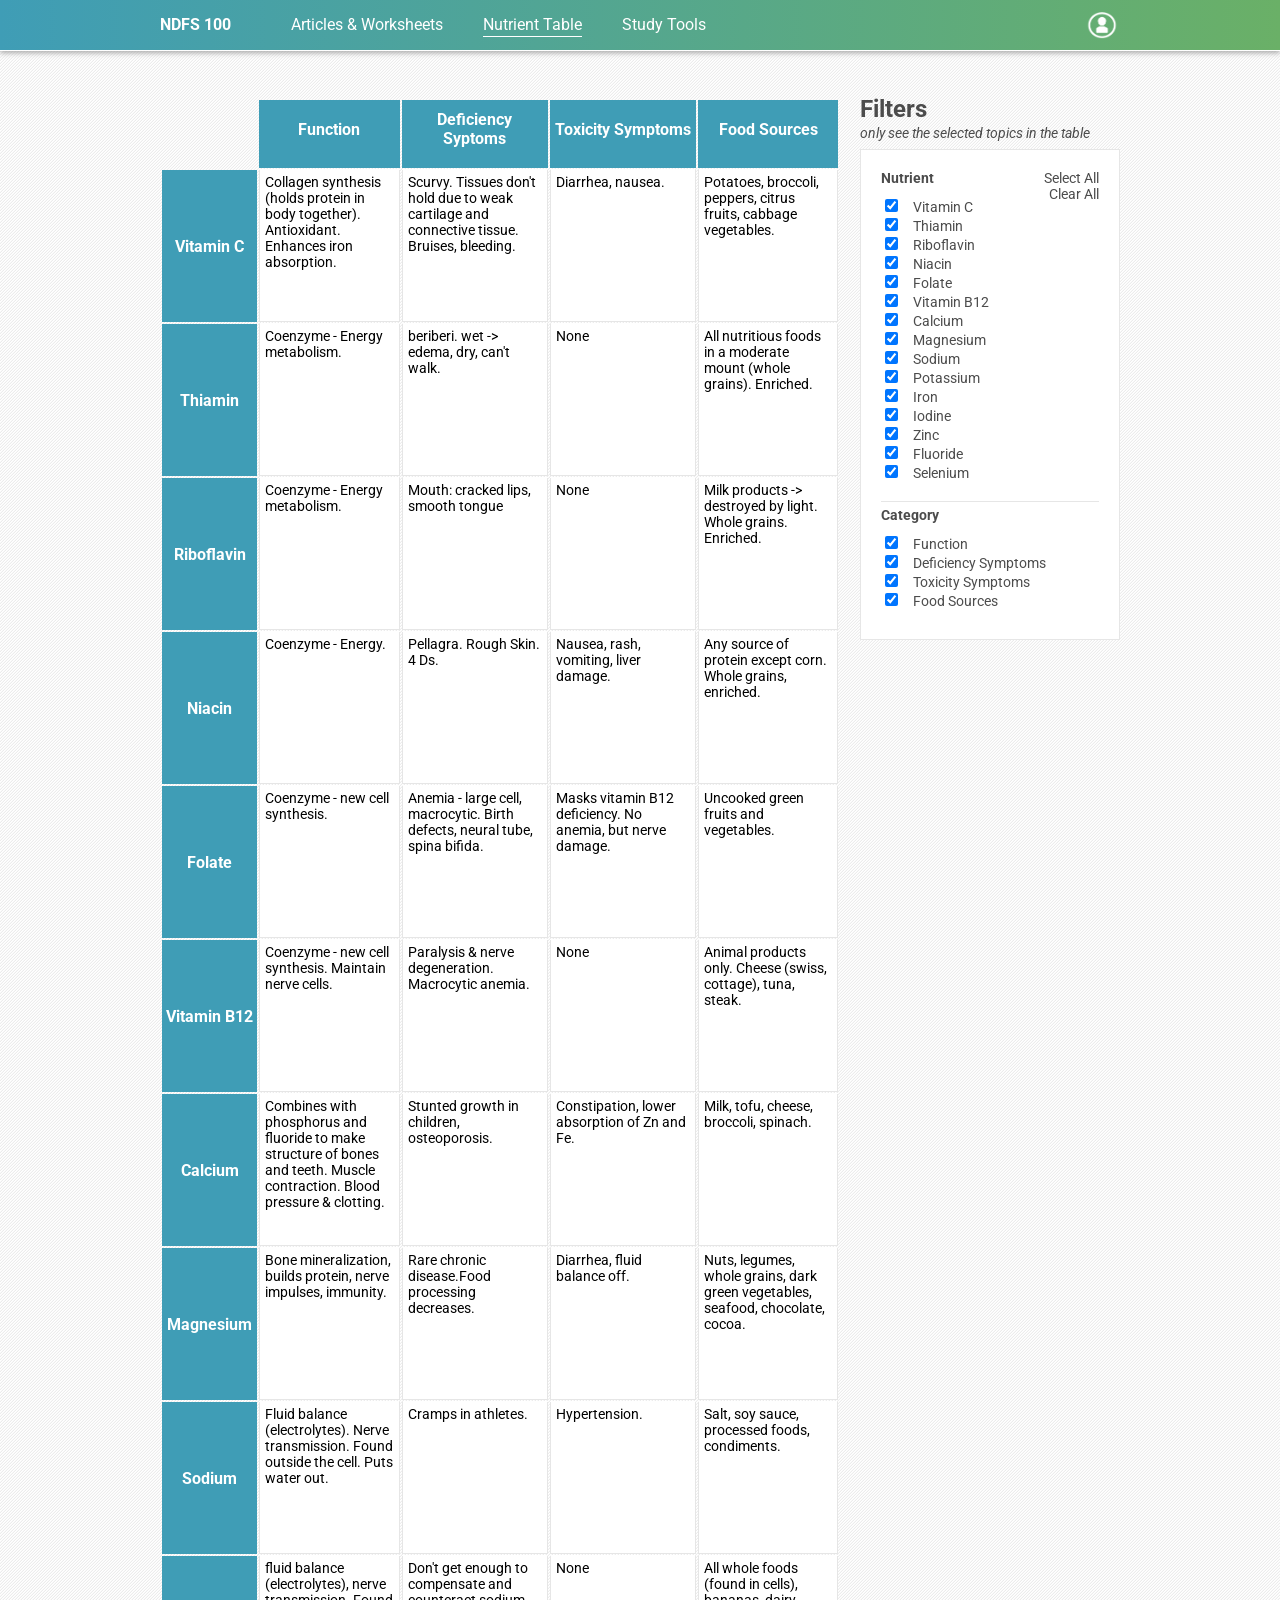
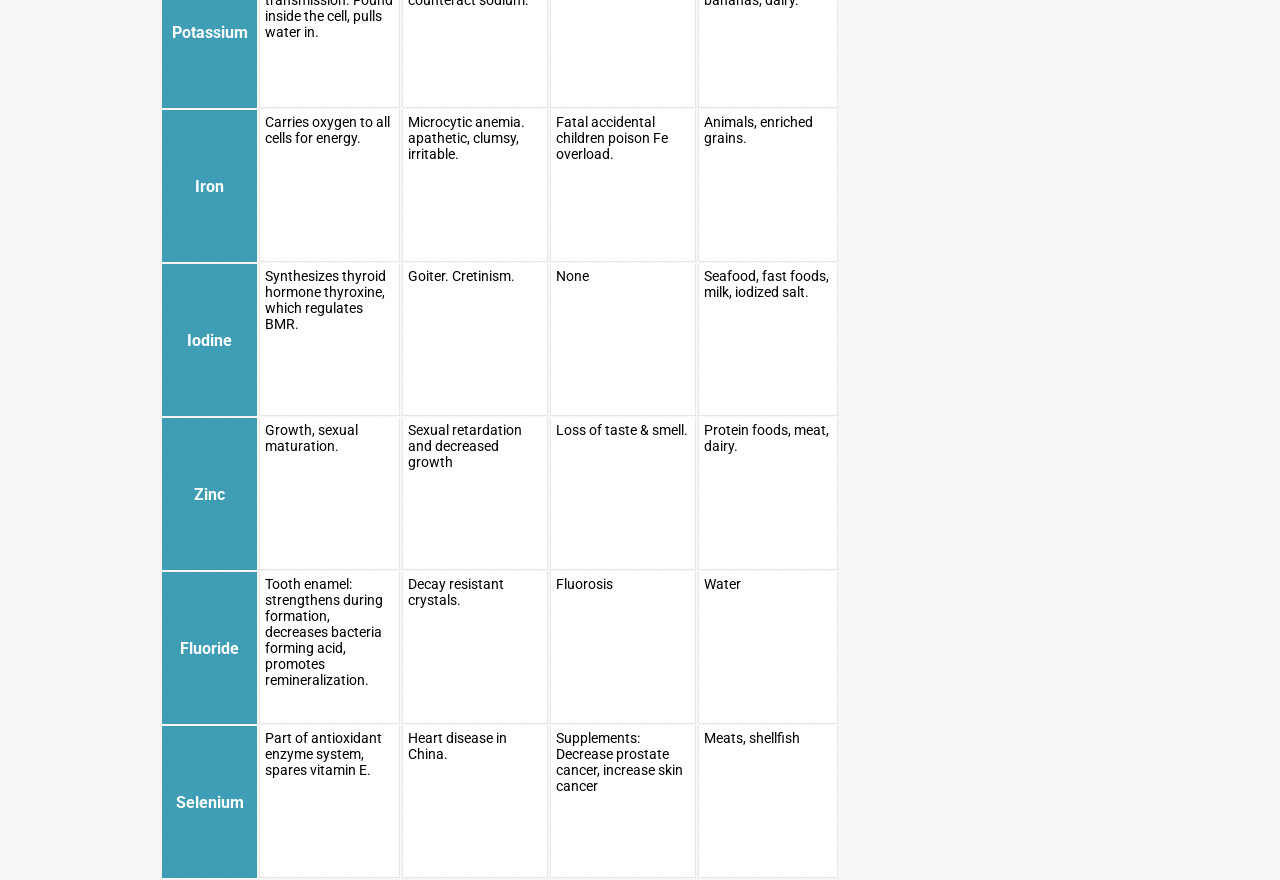
<file: views/nutrientTable.html>
<!DOCTYPE html>
<html>
<head>
	<title>NDFS 100</title>
	<link type="text/css" rel="stylesheet" href="../css/style.css" />
	<link type="text/css" rel="stylesheet/less" href="../css/table.less"/>
	<link type='text/css' rel='stylesheet' href='http://fonts.googleapis.com/css?family=Roboto:400,700,500'>

	<script src="../scripts/less.js-2.3.1/dist/less.min.js" type="text/javascript"></script>
	<script src="../scripts/nutrientDataManager.js" type="text/javascript"></script>
	<script src="../scripts/nutrienttable.js" type="text/javascript"></script>
</head>
<body>
	<div class="wrapper">
		<div id="content">
			<div id="tableBlock">
				<!-- table will be filled in here from javascript -->
			</div>
			<div id="filterBlock">
				<h2>Filters</h2>
				<p>only see the selected topics in the table</p>
				<div id="filter-container">
					<div class="filter-category">
						<span>Nutrient</span>
						<div id="button-container">
							<a class="tinyButton" onclick="checkAll('nutrientCheckboxes', true)">Select All</a>
							<br>
							<a class="tinyButton" onclick="checkAll('nutrientCheckboxes', false)">Clear All</a>
						</div>
					</div>
					<div id="nutrientCheckboxes" class="filters">
						<!-- nutrient filters are filled in here from javascript -->
					</div>
					<div class="filter-category" id="last">
						<span>Category</span><br>
					</div>
					<div id="categoryCheckboxes" class="filters">
						<label><input type="checkbox" id="functionCheckbox" checked/>Function</label><br>
						<label><input type="checkbox" id="dSymptomsCheckbox" checked/>Deficiency Symptoms</label><br>
						<label><input type="checkbox" id="tSymptomsCheckbox" checked/>Toxicity Symptoms</label><br>
						<label><input type="checkbox" id="sourcesCheckbox" checked/>Food Sources</label><br>
					</div>
				</div>
			</div>
		</div>
	</div>
	<div id="navBar">
		<div class="wrapper">
			<ul>
				<li id="logo" class="navLink">NDFS 100</li>
				<li class="navLink"><a href="articles.html">Articles &amp; Worksheets</a></li>
				<li class="navLink"><a href="nutrientTable.html"><span>Nutrient Table</span></a></li>
				<li class="navLink">Study Tools
					<ul>
						<li><a href="study_guide.html">Study Guide</a></li>
						<li><a href="flashcards.html">Flashcards</a></li>
						<li><a href="matching.html">Matching Game</a></li>
						<li><a href="multipleChoice.html">Multiple Choice</a></li>
					</ul>
				</li>
				<li class="navLink" id="logoExt">
					<div id="profileImage"></div>
					<ul>
						<li><a href="account_settings.html">Account Settings</a></li>
						<li><a id="login" href="index.html">Logout</a></li>
					</ul>
				</li>
			</ul>
		</div>
	</div>
</body>
</html>
</file>
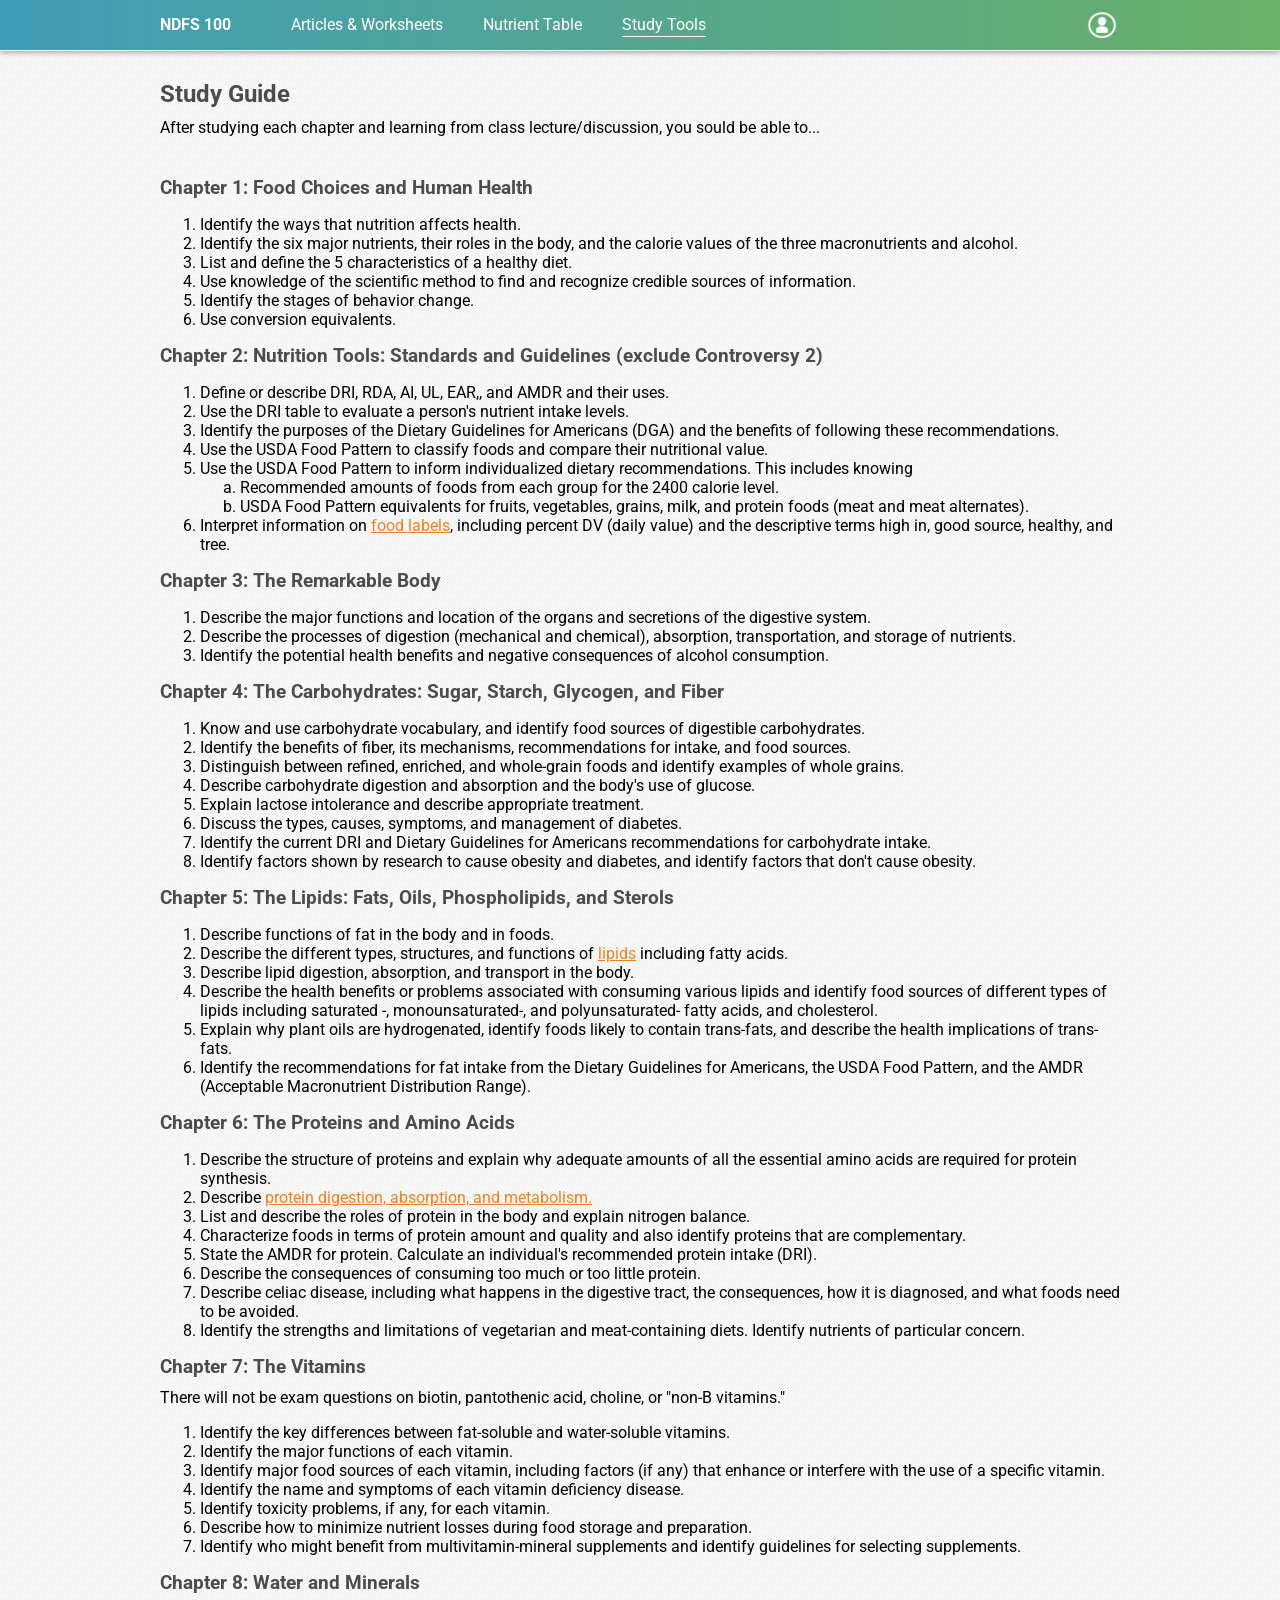
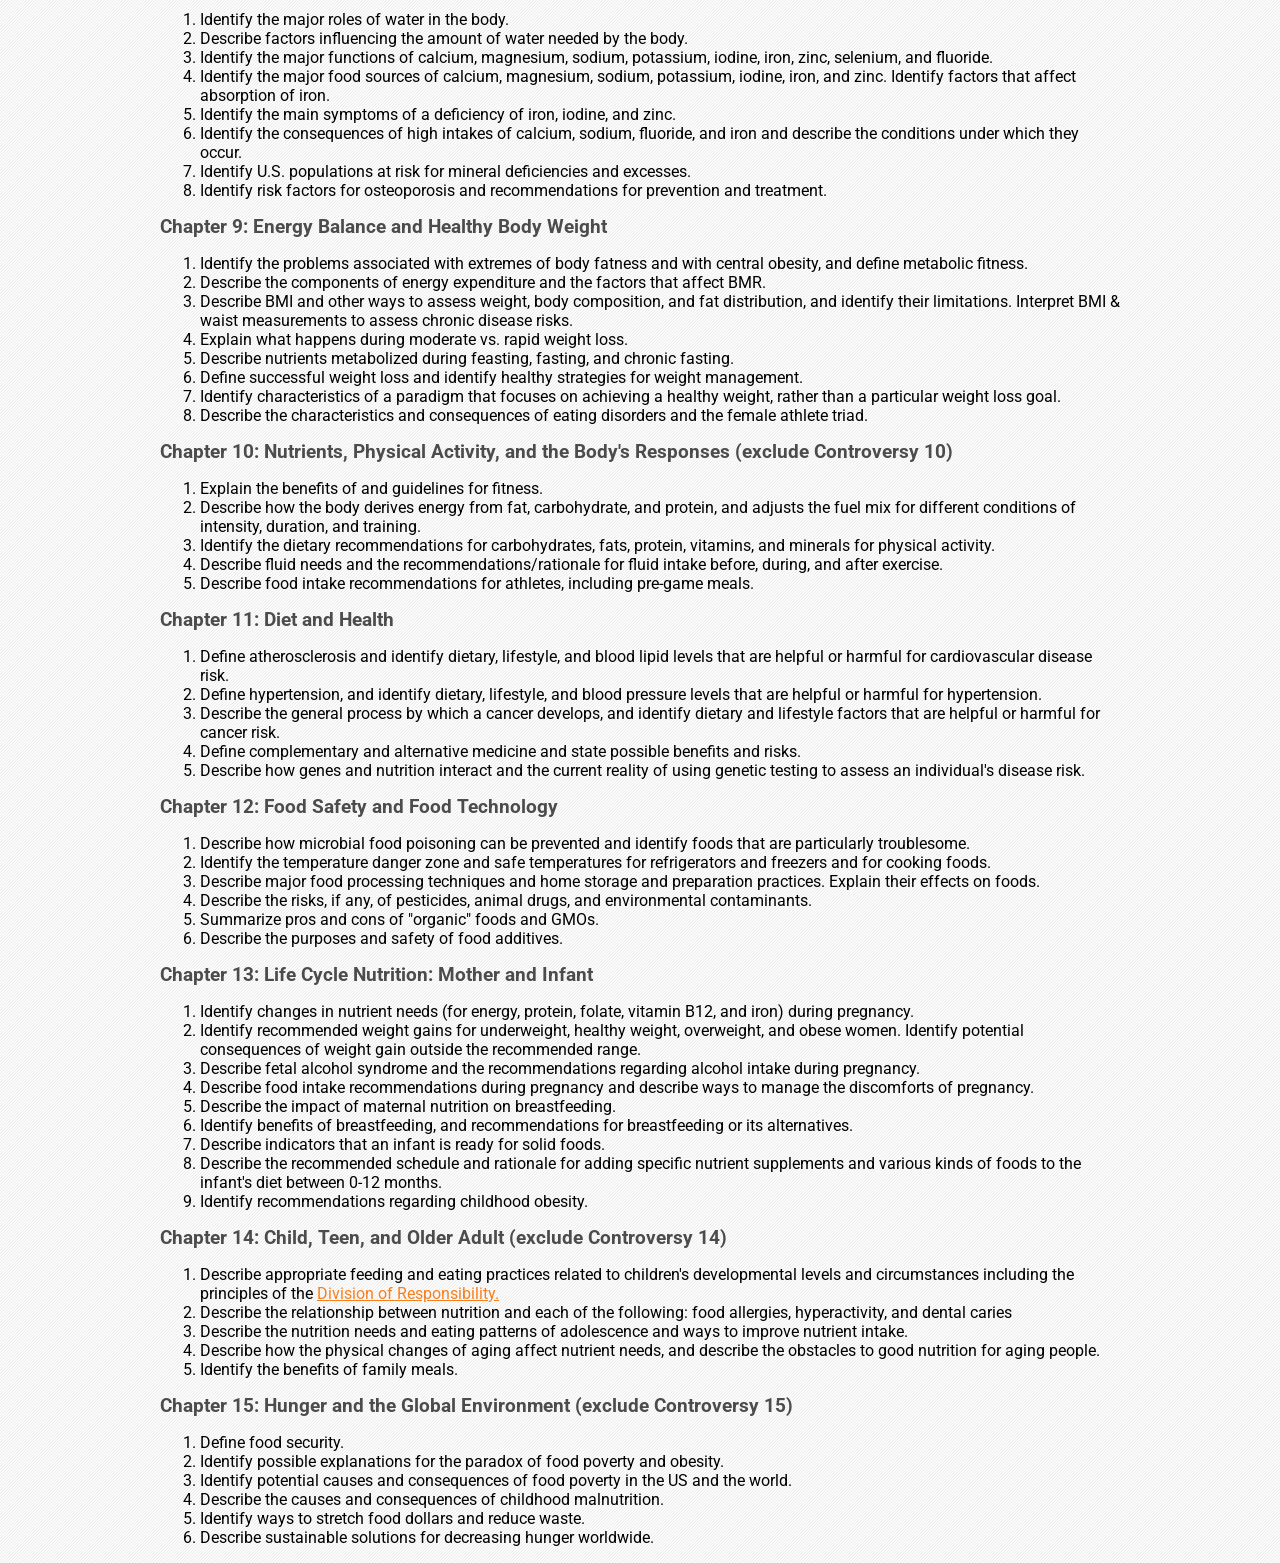
<file: views/study_guide.html>
<!DOCTYPE html>
<html>
<head>
	<title>NDFS 100</title>
	<link type="text/css" rel="stylesheet" href="../css/style.css" />
	<link type="text/css" rel="stylesheet/less" href="../css/page.less"/>
	<link type='text/css' rel='stylesheet' href='http://fonts.googleapis.com/css?family=Roboto:400,700,500'>

	<script src="../scripts/less.js-2.3.1/dist/less.min.js" type="text/javascript"></script>
</head>
<body>

	<div class="wrapper">
		<div id="content">
			<h2>Study Guide</h2>
			After studying each chapter and learning from class lecture/discussion, you sould be able to...
			<div id="study-guide-block">
				<h3>Chapter 1: Food Choices and Human Health</b></h3>
				<ol>
					<li>Identify the ways that nutrition affects health.</li>
					<li>Identify the six major nutrients, their roles in the body, and the calorie values of the three macronutrients and alcohol.</li>
					<li>List and define the 5 characteristics of a healthy diet.</li>
					<li>Use knowledge of the scientific method to find and recognize credible sources of information.</li>
					<li>Identify the stages of behavior change.</li>
					<li>Use conversion equivalents. </li>
				</ol>
				<h3><b>Chapter 2: Nutrition Tools: Standards and Guidelines</b> (exclude Controversy 2) </h3>
				<ol>
					<li>Define or describe DRI, RDA, AI, UL, EAR,, and AMDR and their uses.</li>
					<li>Use the DRI table to evaluate a person's nutrient intake levels.</li>
					<li>Identify the purposes of the Dietary Guidelines for Americans (DGA) and the benefits of following these recommendations.</li>
					<li>Use the USDA Food Pattern to classify foods and compare their nutritional value.</li>
					<li>Use the USDA Food Pattern to inform individualized dietary recommendations. This includes knowing</li>
					<ol type="a"> 
						<li>Recommended amounts of foods from each group for the 2400 calorie level.</li>
						<li>USDA Food Pattern equivalents for fruits, vegetables, grains, milk, and protein foods (meat and meat alternates).</li>
					</ol>
					<li>Interpret information on <a href="articleView.html?Labels.pdf">food labels</a>, including percent DV (daily value) and the descriptive terms high in, good source, healthy, and tree.</li>
				</ol>
				<h3><b>Chapter 3: The Remarkable Body</b></h3>
				<ol>
					<li>Describe the major functions and location of the organs and secretions of the digestive system.</li>
					<li>Describe the processes of digestion (mechanical and chemical), absorption, transportation, and storage of nutrients.</li>
					<li>Identify the potential health benefits and negative consequences of alcohol consumption. </li>
				</ol>
				<h3><b>Chapter 4: The Carbohydrates: Sugar, Starch, Glycogen, and Fiber</b></h3>
				<ol>
					<li>Know and use carbohydrate vocabulary, and identify food sources of digestible carbohydrates.</li>
					<li>Identify the benefits of fiber, its mechanisms, recommendations for intake, and food sources.</li>
					<li>Distinguish between refined, enriched, and whole-grain foods and identify examples of whole grains.</li>
					<li>Describe carbohydrate digestion and absorption and the body's use of glucose.</li>
					<li>Explain lactose intolerance and describe appropriate treatment.</li>
					<li>Discuss the types, causes, symptoms, and management of diabetes.</li>
					<li>Identify the current DRI and Dietary Guidelines for Americans recommendations for carbohydrate intake.</li>
					<li>Identify factors shown by research to cause obesity and diabetes, and identify factors that don't cause obesity.</li>
				</ol>
				<h3><b>Chapter 5: The Lipids: Fats, Oils, Phospholipids, and Sterols</b></h3>
				<ol>
					<li>Describe functions of fat in the body and in foods.</li>
					<li>Describe the different types, structures, and functions of <a href="articleView.html?Lipids.pdf">lipids</a> including fatty acids.</li>
					<li>Describe lipid digestion, absorption, and transport in the body.</li>
					<li>Describe the health benefits or problems associated with consuming various lipids and identify food sources of different types of lipids including saturated -, monounsaturated-, and polyunsaturated- fatty acids, and cholesterol.</li>
					<li>Explain why plant oils are hydrogenated, identify foods likely to contain trans-fats, and describe the health implications of trans-fats.</li>
					<li>Identify the recommendations for fat intake from the Dietary Guidelines for Americans, the USDA Food Pattern, and the AMDR (Acceptable Macronutrient Distribution Range).</li>
				</ol>
				<h3><b>Chapter 6: The Proteins and Amino Acids</b></h3>
				<ol>
					<li>Describe the structure of proteins and explain why adequate amounts of all the essential amino acids are required for protein synthesis.</li>
					<li>Describe <a href="articleView.html?Protein.pdf">protein digestion, absorption, and metabolism.</a></li>
					<li>List and describe the roles of protein in the body and explain nitrogen balance.</li>
					<li>Characterize foods in terms of protein amount and quality and also identify proteins that are complementary.</li>
					<li>State the AMDR for protein. Calculate an individual's recommended protein intake (DRI).</li>
					<li>Describe the consequences of consuming too much or too little protein.</li>
					<li>Describe celiac disease, including what happens in the digestive tract, the consequences, how it is diagnosed, and what foods need to be avoided.</li>
					<li>Identify the strengths and limitations of vegetarian and meat-containing diets. Identify nutrients of particular concern.</li>
				</ol>
				<h3><b>Chapter 7: The Vitamins</b><br></h3>There will not be exam questions on biotin, pantothenic acid, choline, or "non-B vitamins."
				<ol>
					<li>Identify the key differences between fat-soluble and water-soluble vitamins.</li>
					<li>Identify the major functions of each vitamin.</li>
					<li>Identify major food sources of each vitamin, including factors (if any) that enhance or interfere with the use of a specific vitamin.</li>
					<li>Identify the name and symptoms of each vitamin deficiency disease.</li>
					<li>Identify toxicity problems, if any, for each vitamin.</li>
					<li>Describe how to minimize nutrient losses during food storage and preparation.</li>
					<li>Identify who might benefit from multivitamin-mineral supplements and identify guidelines for selecting supplements.</li>
				</ol>
				<h3><b>Chapter 8: Water and Minerals</b></h3>
				<ol>
					<li>Identify the major roles of water in the body.</li>
					<li>Describe factors influencing the amount of water needed by the body.</li>
					<li>Identify the major functions of calcium, magnesium, sodium, potassium, iodine, iron, zinc, selenium, and fluoride.</li>
					<li>Identify the major food sources of calcium, magnesium, sodium, potassium, iodine, iron, and zinc. Identify factors that affect absorption of iron.</li>
					<li>Identify the main symptoms of a deficiency of iron, iodine, and zinc.</li>
					<li>Identify the consequences of high intakes of calcium, sodium, fluoride, and iron and describe the conditions under which they occur.</li>
					<li>Identify U.S. populations at risk for mineral deficiencies and excesses.</li>
					<li>Identify risk factors for osteoporosis and recommendations for prevention and treatment.</li>
				</ol>
				<h3><b>Chapter 9: Energy Balance and Healthy Body Weight</b></h3>
				<ol>
					<li>Identify the problems associated with extremes of body fatness and with central obesity, and define metabolic fitness.</li>
					<li>Describe the components of energy expenditure and the factors that affect BMR.</li>
					<li>Describe BMI and other ways to assess weight, body composition, and fat distribution, and identify their limitations. Interpret BMI &amp; waist measurements to assess chronic disease risks.</li>
					<li>Explain what happens during moderate vs. rapid weight loss.</li>
					<li>Describe nutrients metabolized during feasting, fasting, and chronic fasting.</li>
					<li>Define successful weight loss and identify healthy strategies for weight management.</li>
					<li>Identify characteristics of a paradigm that focuses on achieving a healthy weight, rather than a particular weight loss goal.</li>
					<li>Describe the characteristics and consequences of eating disorders and the female athlete triad.</li>
				</ol>
				<h3><b>Chapter 10: Nutrients, Physical Activity, and the Body's Responses</b> (exclude Controversy 10)</h3>
				<ol>
					<li>Explain the benefits of and guidelines for fitness.</li>
					<li>Describe how the body derives energy from fat, carbohydrate, and protein, and adjusts the fuel mix for different conditions of intensity, duration, and training.</li>
					<li>Identify the dietary recommendations for carbohydrates, fats, protein, vitamins, and minerals for physical activity.</li>
					<li>Describe fluid needs and the recommendations/rationale for fluid intake before, during, and after exercise.</li>
					<li>Describe food intake recommendations for athletes, including pre-game meals.</li>
				</ol>
				<h3><b>Chapter 11: Diet and Health</b></h3>
				<ol>
					<li>Define atherosclerosis and identify dietary, lifestyle, and blood lipid levels that are helpful or harmful for cardiovascular disease risk.</li>
					<li>Define hypertension, and identify dietary, lifestyle, and blood pressure levels that are helpful or harmful for hypertension.</li>
					<li>Describe the general process by which a cancer develops, and identify dietary and lifestyle factors that are helpful or harmful for cancer risk.</li>
					<li>Define complementary and alternative medicine and state possible benefits and risks.</li>
					<li>Describe how genes and nutrition interact and the current reality of using genetic testing to assess an individual's disease risk.</li>
				</ol>
				<h3><b>Chapter 12: Food Safety and Food Technology</b></h3>
				<ol>
					<li>Describe how microbial food poisoning can be prevented and identify foods that are particularly troublesome.</li>
					<li>Identify the temperature danger zone and safe temperatures for refrigerators and freezers and for cooking foods.</li>
					<li>Describe major food processing techniques and home storage and preparation practices. Explain their effects on foods.</li>
					<li>Describe the risks, if any, of pesticides, animal drugs, and environmental contaminants.</li>
					<li>Summarize pros and cons of "organic" foods and GMOs.</li>
					<li>Describe the purposes and safety of food additives.</li>
				</ol>
				<h3><b>Chapter 13: Life Cycle Nutrition: Mother and Infant</b></h3>
				<ol>
					<li>Identify changes in nutrient needs (for energy, protein, folate, vitamin B12, and iron) during pregnancy.</li>
					<li>Identify recommended weight gains for underweight, healthy weight, overweight, and obese women. Identify potential consequences of weight gain outside the recommended range.</li>
					<li>Describe fetal alcohol syndrome and the recommendations regarding alcohol intake during pregnancy.</li>
					<li>Describe food intake recommendations during pregnancy and describe ways to manage the discomforts of pregnancy.</li>
					<li>Describe the impact of maternal nutrition on breastfeeding.</li>
					<li>Identify benefits of breastfeeding, and recommendations for breastfeeding or its alternatives.</li>
					<li>Describe indicators that an infant is ready for solid foods.</li>
					<li>Describe the recommended schedule and rationale for adding specific nutrient supplements and various kinds of foods to the infant's diet between 0-12 months.</li>
					<li>Identify recommendations regarding childhood obesity.</li>
				</ol>
				<h3><b>Chapter 14: Child, Teen, and Older Adult</b> (exclude Controversy 14)</h3>
				<ol>
					<li>Describe appropriate feeding and eating practices related to children's developmental levels and circumstances including the principles of the <a href="articleView.html?Feeding.pdf">Division of Responsibility.</a></li>
					<li>Describe the relationship between nutrition and each of the following: food allergies, hyperactivity, and dental caries</li>
					<li>Describe the nutrition needs and eating patterns of adolescence and ways to improve nutrient intake.</li>
					<li>Describe how the physical changes of aging affect nutrient needs, and describe the obstacles to good nutrition for aging people.</li>
					<li>Identify the benefits of family meals.</li>
				</ol>
				<h3><b>Chapter 15: Hunger and the Global Environment</b> (exclude Controversy 15)</h3>
				<ol>
					<li>Define food security.</li>
					<li>Identify possible explanations for the paradox of food poverty and obesity.</li>
					<li>Identify potential causes and consequences of food poverty in the US and the world.</li>
					<li>Describe the causes and consequences of childhood malnutrition.</li>
					<li>Identify ways to stretch food dollars and reduce waste.</li>
					<li>Describe sustainable solutions for decreasing hunger worldwide.</li>
				</ol>

			</div>
		</div>
	</div>

	<div id="navBar">
		<div class="wrapper">
			<ul>
				<li id="logo" class="navLink">NDFS 100</li>
				<li class="navLink"><a href="articles.html">Articles &amp; Worksheets</a class="navLink"></li>
				<li class="navLink"><a href="nutrientTable.html">Nutrient Table</a></li>
				<li class="navLink"><span>Study Tools</span>
					<ul>
						<li><a href="study_guide.html">Study Guide</a></li>
						<li><a href="flashcards.html">Flashcards</a></li>
						<li><a href="matching.html">Matching Game</a></li>
						<li><a href="multipleChoice.html">Multiple Choice</a></li>
					</ul>
				</li>
				<li class="navLink" id="logoExt">
					<div id="profileImage"></div>
					<ul>
						<li><a href="account_settings.html">Account Settings</a></li>
						<li><a id="login" href="index.html">Logout</a></li>
					</ul>
				</li>
			</ul>
		</div>
	</div>
</body>
</html>
</file>
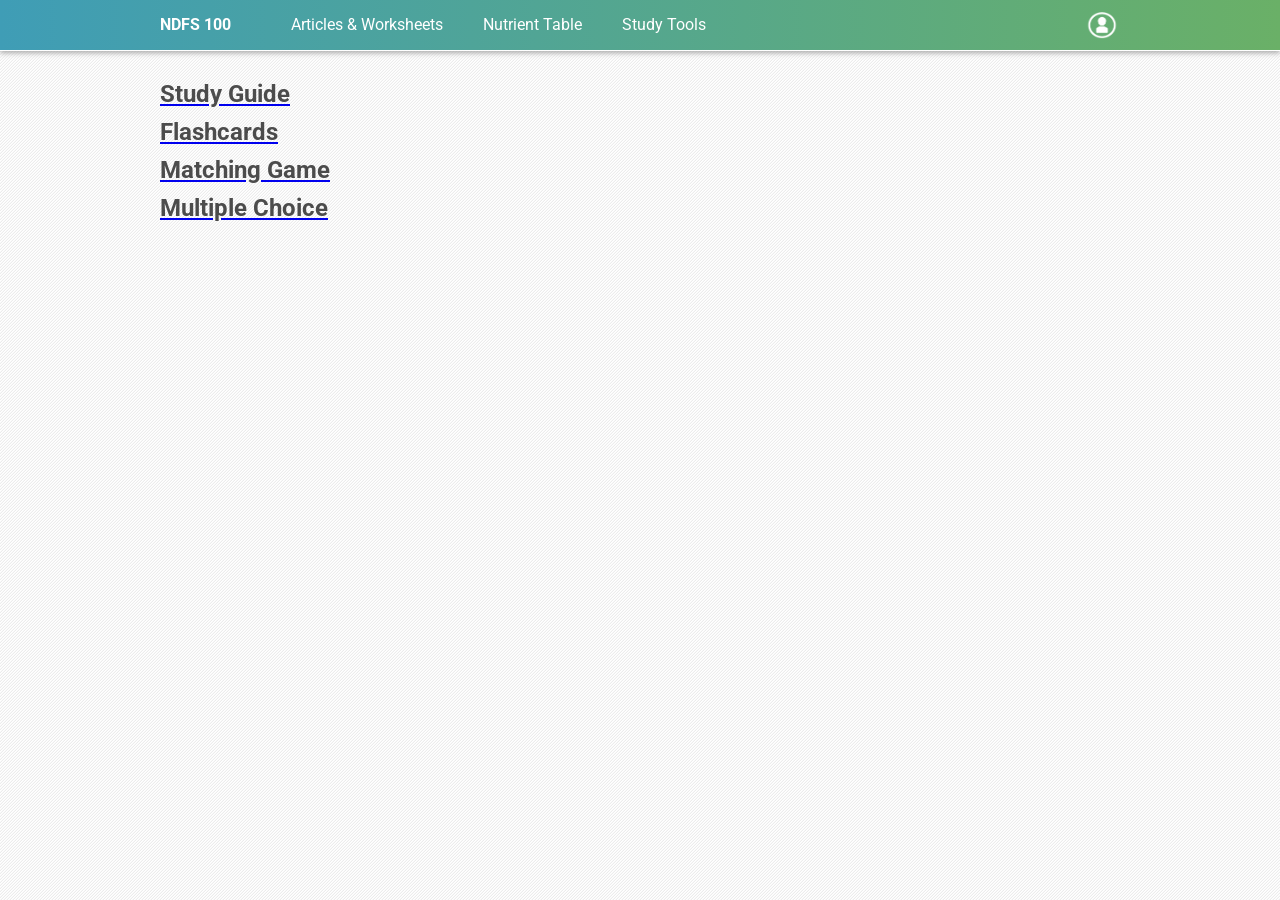
<file: views/studyTools.html>
<!DOCTYPE html>
<html>
<head>
	<title>NDFS 100</title>
	<link type="text/css" rel="stylesheet" href="../css/style.css" />
	<link type="text/css" rel="stylesheet/less" href="../css/page.less"/>
	<link rel="stylesheet" type="text/css" href="../css/studyTools.less"/>
	<link type='text/css' rel='stylesheet' href='http://fonts.googleapis.com/css?family=Roboto:400,700,500'>

	<script src="../scripts/less.js-2.3.1/dist/less.min.js" type="text/javascript"></script>
	
</head>
<body style="overflow: hidden">
	
	<div class="wrapper">
	<div id="content">
			<div class="row">
				<a href="study_guide.html"><div id="sg_box" class="left-div cell"><h2>Study Guide</h2></div></a>
				<a href="flashcards.html"><div id="flashcard_box" class="right-div cell"><h2>Flashcards</h2></div></a>
				<a href="matching.html"><div id="matching_box" class="left-div cell"><h2>Matching Game</h2></div></a>
				<a href="multipleChoice.html"><div id="mc_box" class="right-div cell"><h2>Multiple Choice</h2></div></a>
			</div>
	</div>
	</div>

	<div id="navBar">
		<div class="wrapper">
			<ul>
				<li id="logo" class="navLink"><a href="home.html">NDFS 100</a></li>
				<li class="navLink"><a href="articles.html">Articles &amp; Worksheets</a></li>
				<li class="navLink"><a href="nutrientTable.html">Nutrient Table</a></li>
				<li class="navLink">Study Tools
					<ul>
						<li><a href="study_guide.html">Study Guide</a></li>
						<li><a href="flashcards.html">Flashcards</a></li>
						<li><a href="matching.html">Matching Game</a></li>
						<li><a href="multipleChoice.html">Multiple Choice</a></li>
					</ul>
				</li>
				<li class="navLink"><div>
					<div id="profileImage"></div>
					<ul>
						<li><a href="account_settings.html">Account Settings</a></li>
						<li><a id="login" href="index.html">Logout</a></li>
					</ul>
				</li>
			</ul>
		</div>
	</div>
</body>
</html>
</file>
<file: css/style.css>
.blur {
	-webkit-filter: blur(10px);
	-moz-filter: blur(10px); 
	-o-filter: blur(10px);
	-ms-filter: blur(10px);
	filter: blur(10px);
}

#settings{
	background-color: white;
	z-index: 2;
	position: fixed;
	top: 50px;
	border: 1px solid black;
	padding: 15px;
}

#optionBlock{
	float: left;
	margin-left: 15px;
}

#buttons a{
	display: block;
	float: left;
	color: black;
	border: 1px solid black;
	text-align: center;
	width: 100px;
	text-decoration: none;
}

#feedback{
	text-align: center;
	border: 1px solid black;
	margin: 15px 0;
	clear: both;
}
</file>
